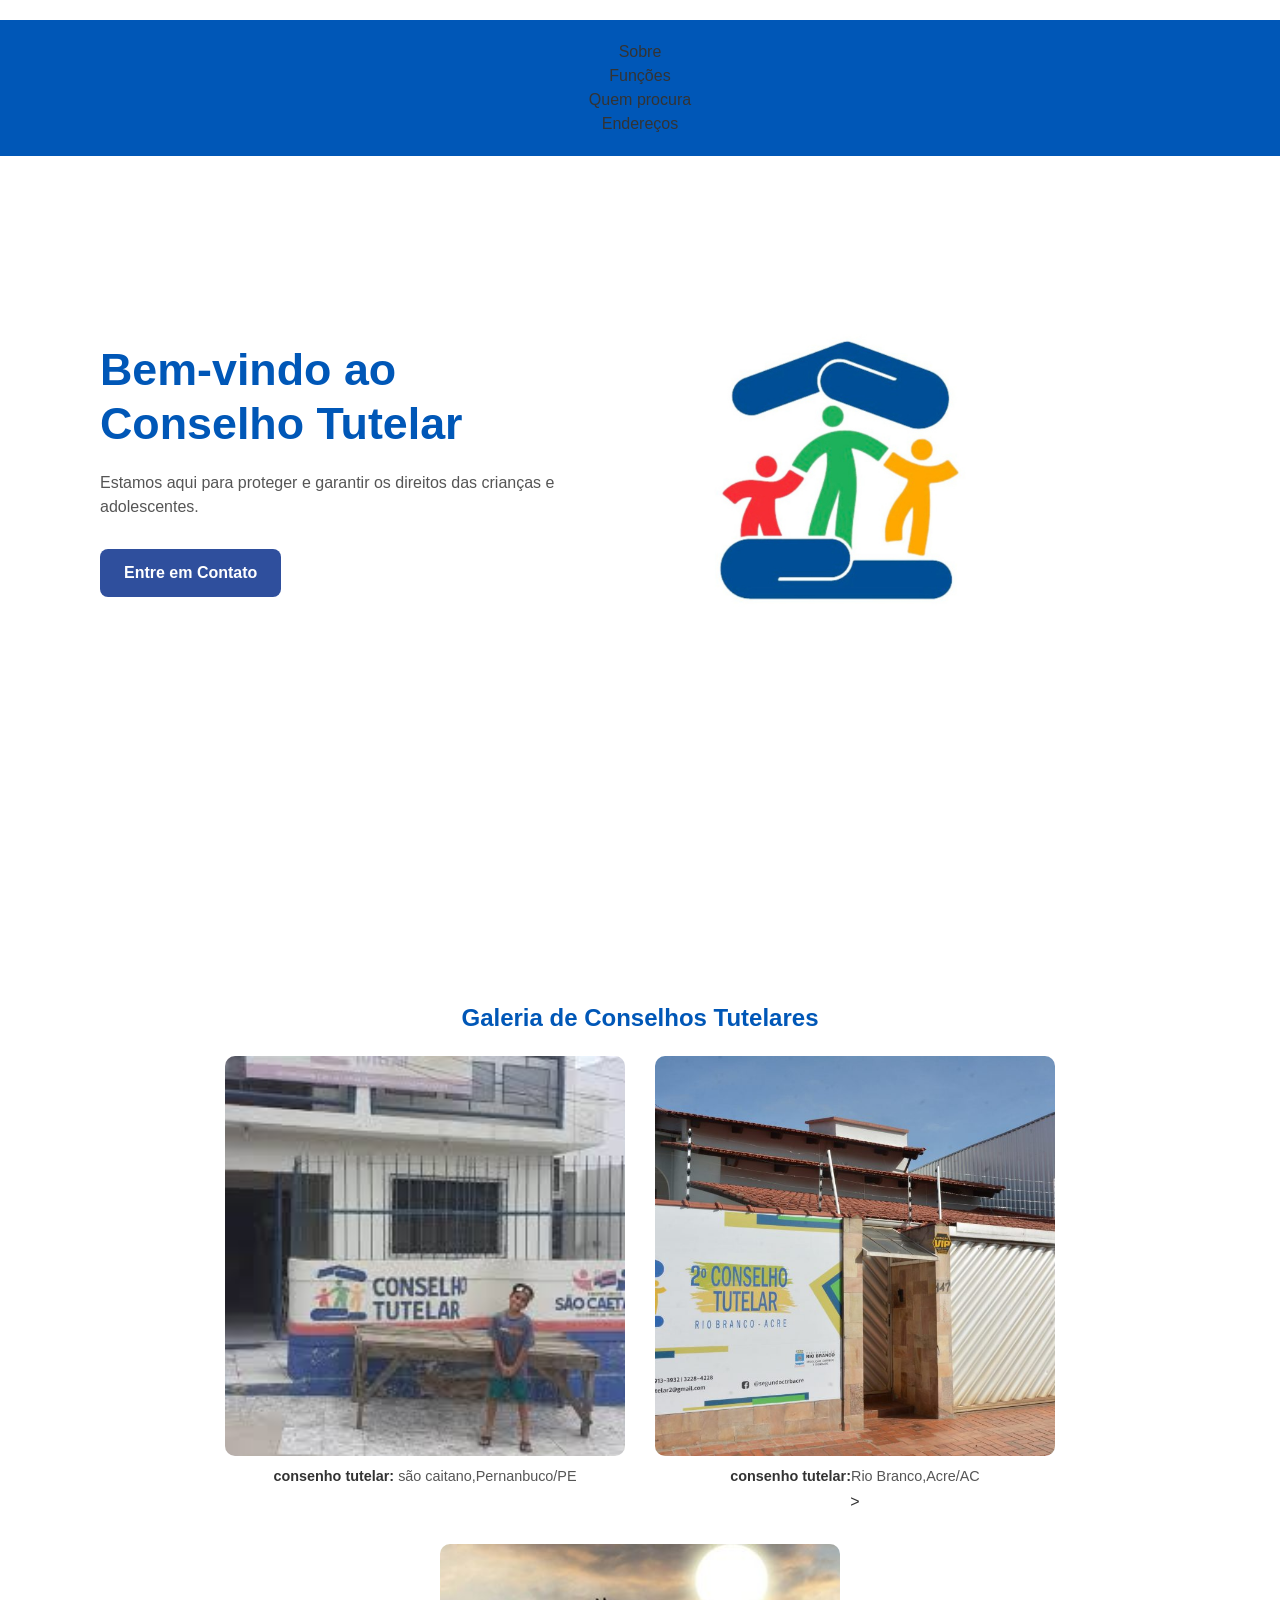
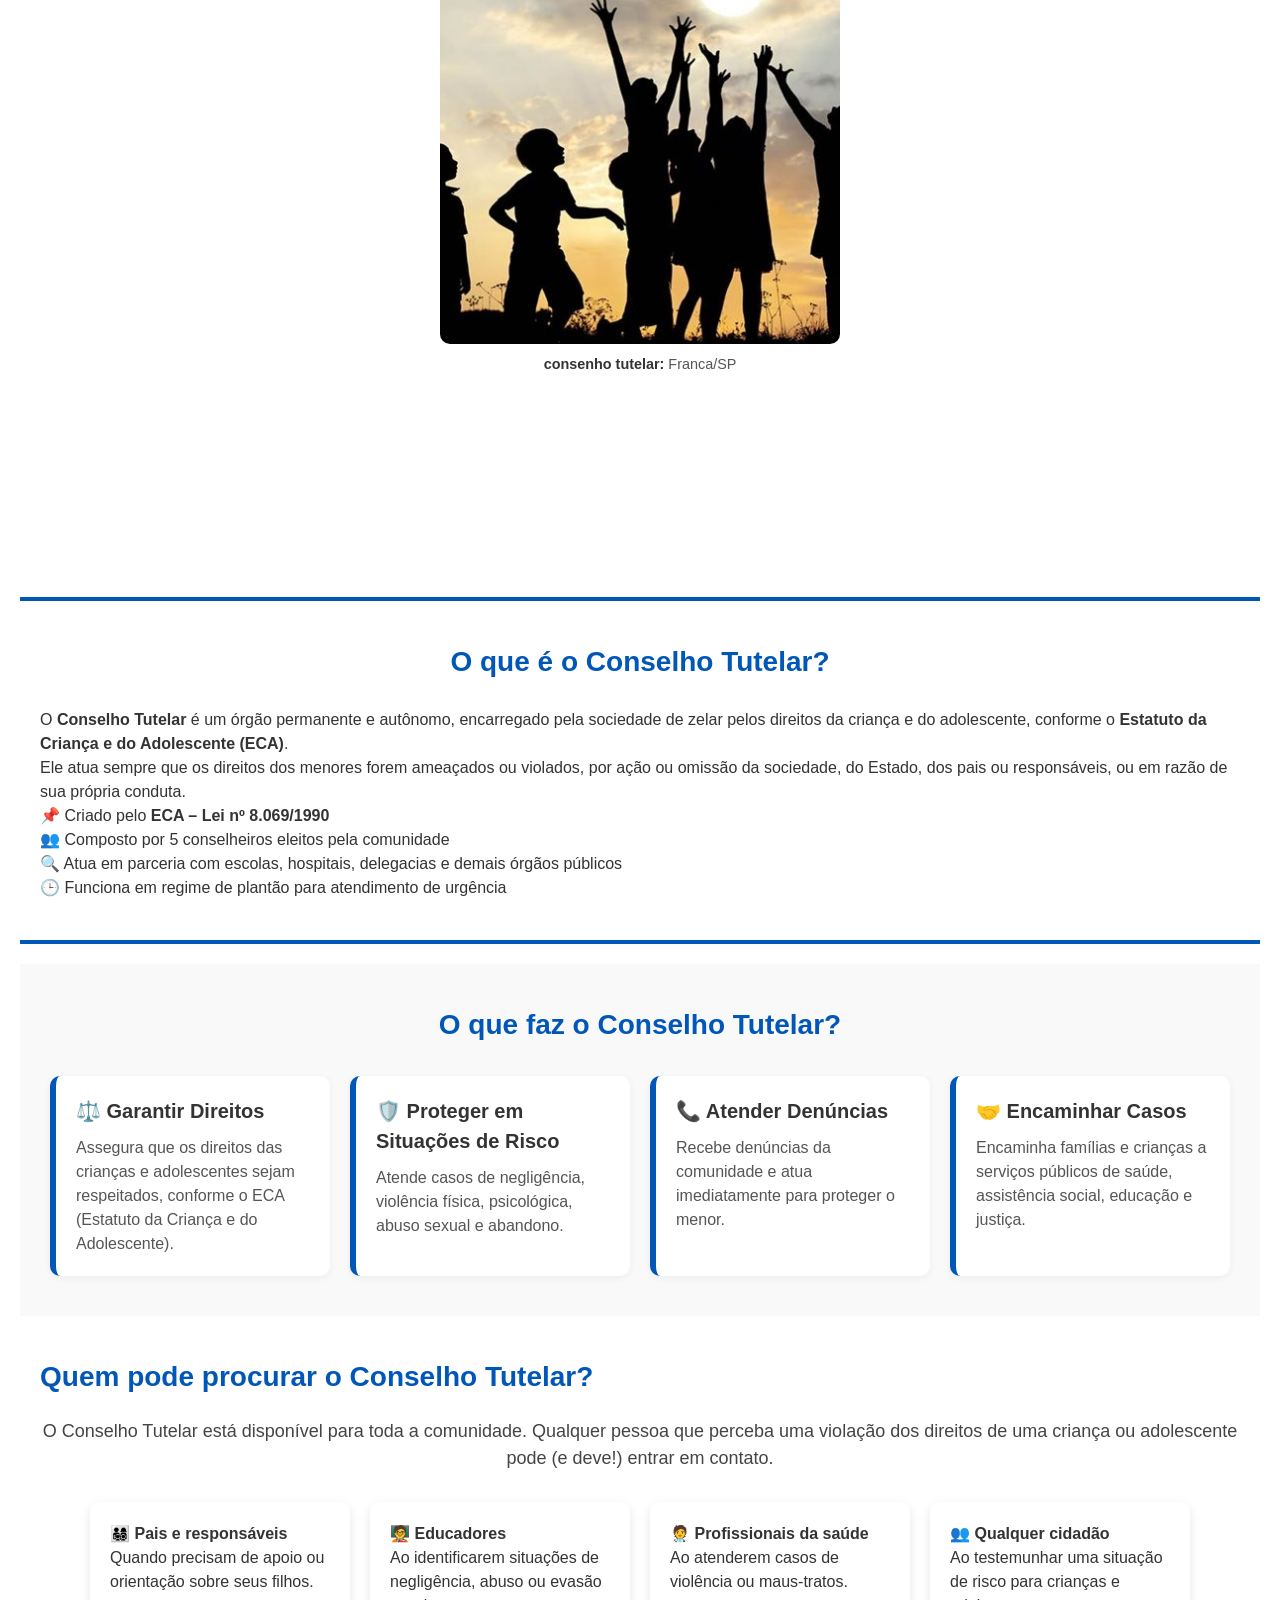
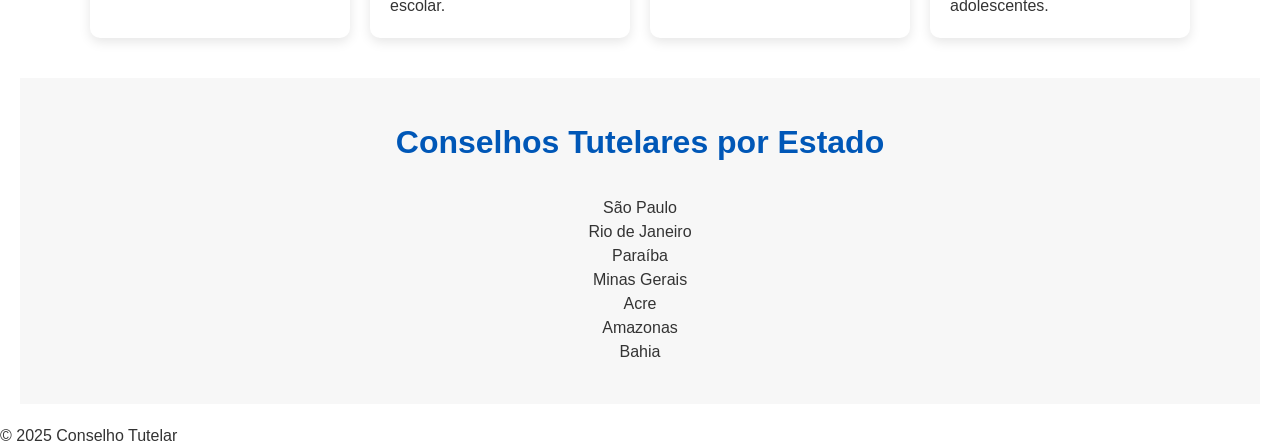
<file: index.html>
<!DOCTYPE html>
<html lang="pt-BR">
<head>
  <meta charset="UTF-8">
  <meta name="viewport" content="width=device-width, initial-scale=1.0">
  <title>Conselho Tutelar</title>
  <link rel="stylesheet" href="reset.css">
  <link rel="stylesheet" href="style.css">
</head>
<body>

  <!-- Cabeçalho com a navegação -->
  <header>
    <div class="menu-toggle" id="menu-toggle">☰</div> <!-- As 3 linhas -->
    <ul id="menu-list" class="menu-list">
        <li><a href="#sobre">Sobre</a></li>
        <li><a href="#funcoes">Funções</a></li>
        <li><a href="#quem-procura">Quem procura</a></li>
        <li><a href="#enderecos">Endereços</a></li>  
        </ul>
  </header>
  

  <!-- Seção Landing (deve vir logo após o header) -->
  <section class="landing">
    <div class="text-content">
      <h1>Bem-vindo ao<br><span>Conselho Tutelar</span></h1>
      <p>Estamos aqui para proteger e garantir os direitos das crianças e adolescentes.</p>
      <button class="btn" onclick="mostrarContato()">Entre em Contato</button>
    </div>
    <div id="info-contato" class="info-oculta">
      <ul>
        <li>
      <a href="https://www.gov.br/mdh/pt-br" target="_blank" rel="external">Site oficial do Ministério dos Direitos Humanos</a>
    </li>
    <a href="https://www.gov.br/mdh/pt-br/centrais-de-conteudo/disque-100" target="_blank" rel="external">Disque Direitos Humanos</a>
      </ul>
    </div>
    <div class="image-content">
      <img src="img/icone conselho_tutelar550.jpeg" alt="Imagem Conselho Tutelar">
    </div>
  </section>
  

  <section class="galeria">
    <h2>Galeria de Conselhos Tutelares</h2>
    <div class="imagens">
      <div class="imagem">
        <img src="img/pernanbuco.jpg" alt="Conselho Tutelar São Paulo">
        <div class="info">
          <p><strong>consenho tutelar:</strong> são caitano,Pernanbuco/PE</p>
        </div>
      </div>
      <div class="imagem">
        <img src="img/consenho tutelar acre.jpg" alt="Conselho Tutelar Acre">
        <div class="info">
          <p><strong>consenho tutelar:</strong>Rio Branco,Acre/AC</p>>
        </div>
      </div>
      <div class="imagem">
        <img src="img/FRANCA.jpg" alt="Conselho Tutelar São Paulo">
        <div class="info">
          <p><strong>consenho tutelar:</strong> Franca/SP</p>
        </div>
      </div>
    </div>
  </section>
  
  <main>
    <section id="sobre">
      <h2>O que é o Conselho Tutelar?</h2>
      <div class="oque-e-conteudo">
        <p>
          O <strong>Conselho Tutelar</strong> é um órgão permanente e autônomo, encarregado pela sociedade de zelar pelos direitos da criança e do adolescente, conforme o <strong>Estatuto da Criança e do Adolescente (ECA)</strong>.
        </p>
        <p>
          Ele atua sempre que os direitos dos menores forem ameaçados ou violados, por ação ou omissão da sociedade, do Estado, dos pais ou responsáveis, ou em razão de sua própria conduta.
        </p>
        <ul>
          <li>📌 Criado pelo <strong>ECA – Lei nº 8.069/1990</strong></li>
          <li>👥 Composto por 5 conselheiros eleitos pela comunidade</li>
          <li>🔍 Atua em parceria com escolas, hospitais, delegacias e demais órgãos públicos</li>
          <li>🕒 Funciona em regime de plantão para atendimento de urgência</li>
        </ul>
      </div>
    </section>
    
  
    <section id="funcoes">
      <h2>O que faz o Conselho Tutelar?</h2>
      <div class="funcoes-container">
        <div class="funcao-card">
          <h3>⚖️ Garantir Direitos</h3>
          <p>Assegura que os direitos das crianças e adolescentes sejam respeitados, conforme o ECA (Estatuto da Criança e do Adolescente).</p>
        </div>
        <div class="funcao-card">
          <h3>🛡️ Proteger em Situações de Risco</h3>
          <p>Atende casos de negligência, violência física, psicológica, abuso sexual e abandono.</p>
        </div>
        <div class="funcao-card">
          <h3>📞 Atender Denúncias</h3>
          <p>Recebe denúncias da comunidade e atua imediatamente para proteger o menor.</p>
        </div>
        <div class="funcao-card">
          <h3>🤝 Encaminhar Casos</h3>
          <p>Encaminha famílias e crianças a serviços públicos de saúde, assistência social, educação e justiça.</p>
        </div>
      </div>
    </section>
    

    <section id="quem-procura">
      <h2>Quem pode procurar o Conselho Tutelar?</h2>
      <div class="procurar-conteudo">
        <p>
          O Conselho Tutelar está disponível para toda a comunidade. Qualquer pessoa que perceba uma violação dos direitos de uma criança ou adolescente pode (e deve!) entrar em contato.
        </p>
        <div class="procurar-lista">
          <div class="procurar-item">
            👨‍👩‍👧‍👦 <strong>Pais e responsáveis</strong><br>
            Quando precisam de apoio ou orientação sobre seus filhos.
          </div>
          <div class="procurar-item">
            🧑‍🏫 <strong>Educadores</strong><br>
            Ao identificarem situações de negligência, abuso ou evasão escolar.
          </div>
          <div class="procurar-item">
            🧑‍⚕️ <strong>Profissionais da saúde</strong><br>
            Ao atenderem casos de violência ou maus-tratos.
          </div>
          <div class="procurar-item">
            👥 <strong>Qualquer cidadão</strong><br>
            Ao testemunhar uma situação de risco para crianças e adolescentes.
          </div>
        </div>
      </div>
    </section>
    

    <section id="enderecos">
      <h2>Conselhos Tutelares por Estado</h2>
      <ul>
        <li><a href="saopaulo.html">São Paulo</a></li>
        <li><a href="rj.html">Rio de Janeiro</a></li>
        <li><a href="paraiba.html">Paraíba</a></li>
        <li><a href="minasGerais.html">Minas Gerais</a></li>
        <li><a href="acre.html">Acre</a></li>
        <li><a href="amazonas.html">Amazonas</a></li>
        <li><a href="bahia.html">Bahia</a></li>
      </ul>
    </section>

  </main>
  <footer>
    <p>&copy; 2025 Conselho Tutelar</p>
  </footer>

  <script src="script.js"></script>
</body>
</html>
</file>
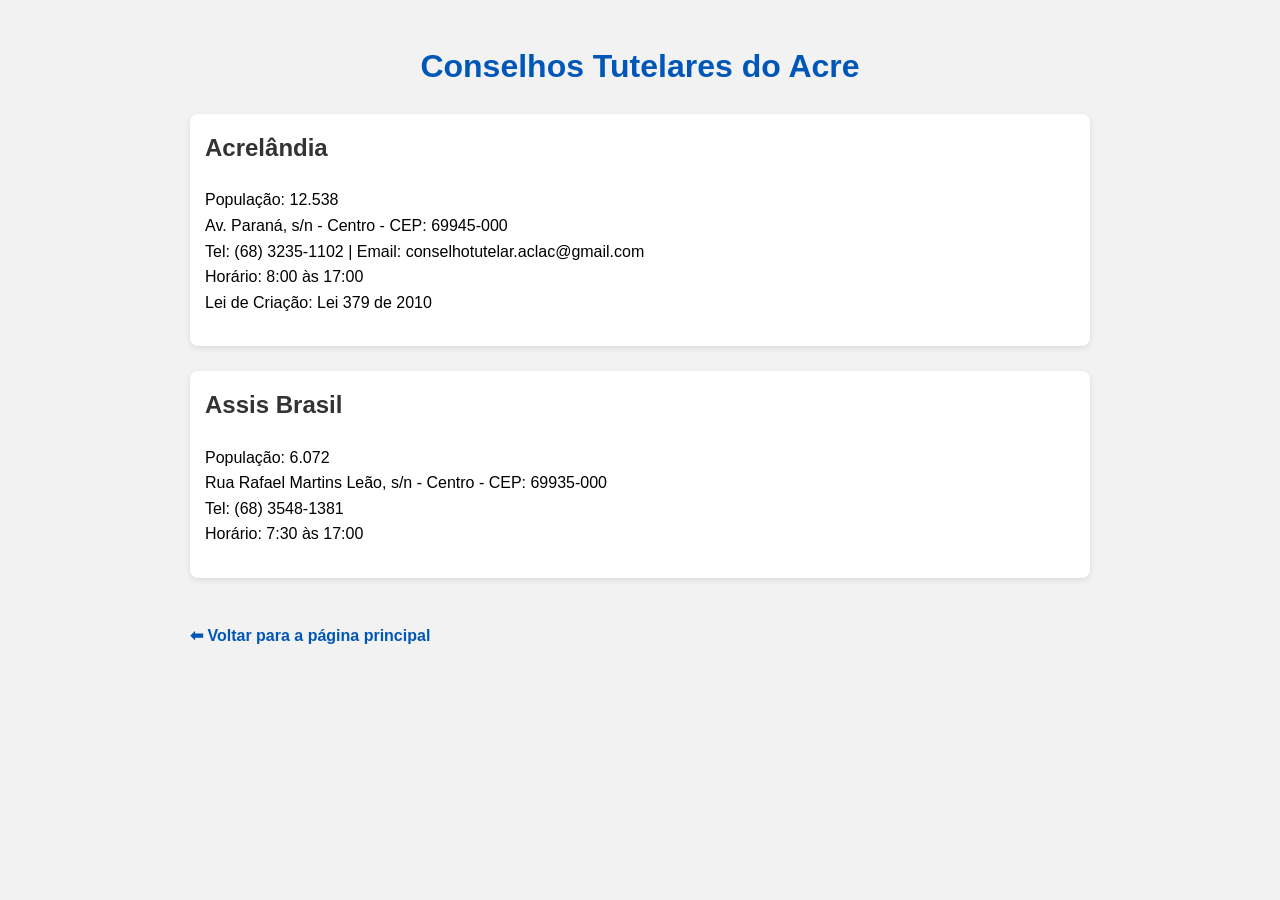
<file: acre.html>
<!DOCTYPE html>
<html lang="pt-BR">
<head>
  <meta charset="UTF-8">
  <title>Conselhos Tutelares do Acre</title>
  <style>
    body {
      font-family: Arial, sans-serif;
      line-height: 1.6;
      background-color: #f2f2f2;
      padding: 20px;
      max-width: 900px;
      margin: auto;
    }

    h1 {
      color: #0057b7;
      text-align: center;
    }

    .cidade {
      margin-bottom: 25px;
      background-color: #fff;
      padding: 15px;
      border-radius: 8px;
      box-shadow: 0 2px 6px rgba(0,0,0,0.1);
    }

    .cidade h2 {
      margin-top: 0;
      color: #333;
    }

    a.voltar {
      display: inline-block;
      margin-top: 20px;
      color: #0057b7;
      text-decoration: none;
      font-weight: bold;
    }
  </style>
</head>
<body>
  <h1>Conselhos Tutelares do Acre</h1>

  <div class="cidade">
    <h2>Acrelândia</h2>
    <p>População: 12.538<br>
    Av. Paraná, s/n - Centro - CEP: 69945-000<br>
    Tel: (68) 3235-1102 | Email: conselhotutelar.aclac@gmail.com<br>
    Horário: 8:00 às 17:00<br>
    Lei de Criação: Lei 379 de 2010</p>
  </div>

  <div class="cidade">
    <h2>Assis Brasil</h2>
    <p>População: 6.072<br>
    Rua Rafael Martins Leão, s/n - Centro - CEP: 69935-000<br>
    Tel: (68) 3548-1381<br>
    Horário: 7:30 às 17:00</p>
  </div>

  <!-- Continue colando os outros municípios aqui com a mesma estrutura -->

  <a href="index.html" class="voltar">⬅ Voltar para a página principal</a>
</body>
</html>
</file>
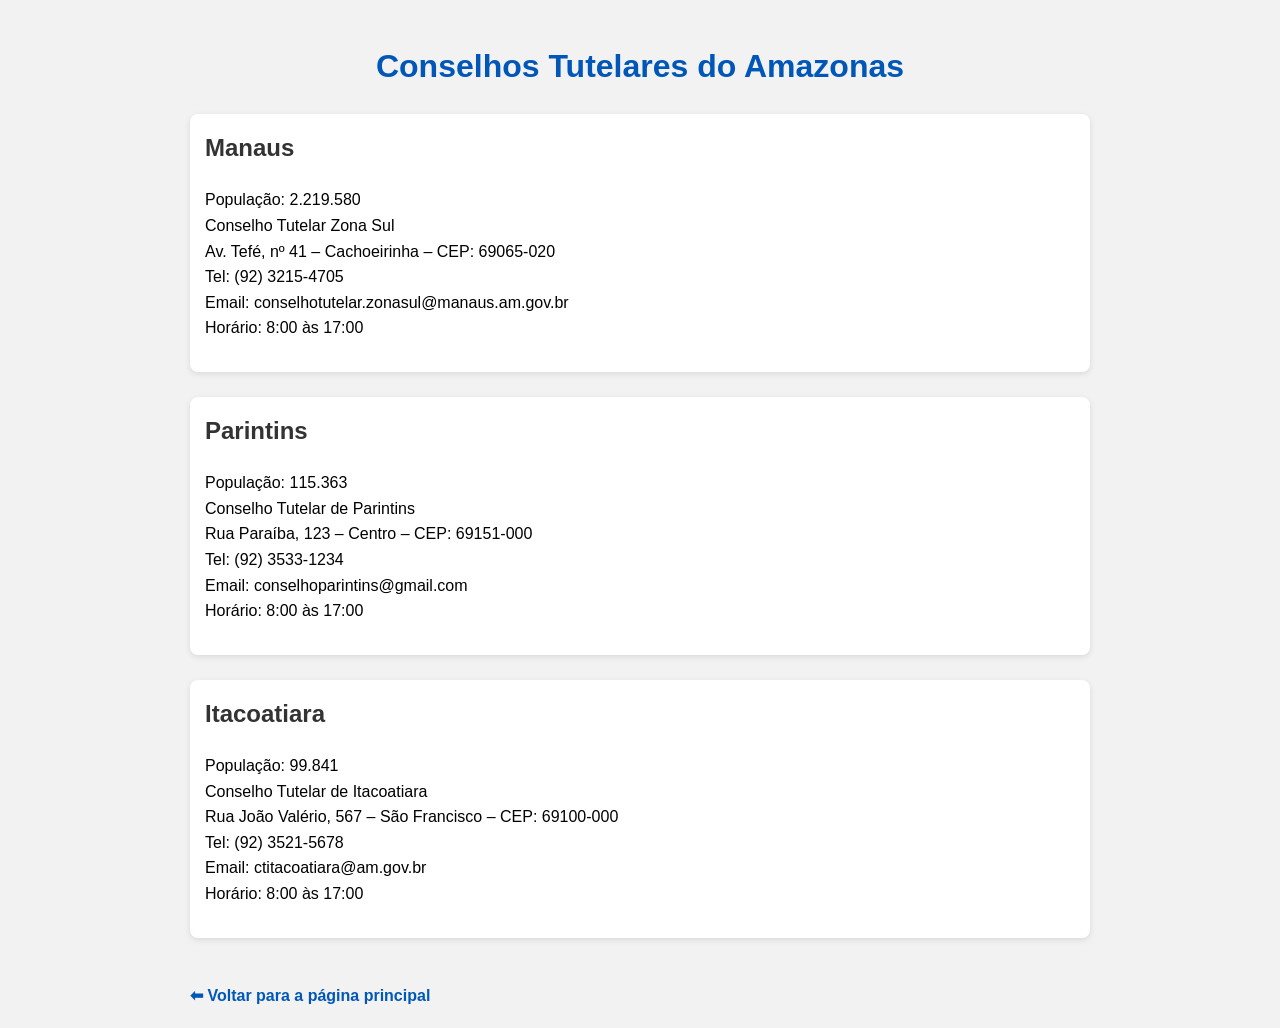
<file: amazonas.html>
<!DOCTYPE html>
<html lang="pt-BR">
<head>
  <meta charset="UTF-8">
  <title>Conselhos Tutelares do Amazonas</title>
  <style>
    body {
      font-family: Arial, sans-serif;
      line-height: 1.6;
      background-color: #f2f2f2;
      padding: 20px;
      max-width: 900px;
      margin: auto;
    }

    h1 {
      color: #0057b7;
      text-align: center;
    }

    .cidade {
      margin-bottom: 25px;
      background-color: #fff;
      padding: 15px;
      border-radius: 8px;
      box-shadow: 0 2px 6px rgba(0,0,0,0.1);
    }

    .cidade h2 {
      margin-top: 0;
      color: #333;
    }

    a.voltar {
      display: inline-block;
      margin-top: 20px;
      color: #0057b7;
      text-decoration: none;
      font-weight: bold;
    }
  </style>
</head>
<body>
  <h1>Conselhos Tutelares do Amazonas</h1>

  <div class="cidade">
    <h2>Manaus</h2>
    <p>
      População: 2.219.580<br>
      Conselho Tutelar Zona Sul<br>
      Av. Tefé, nº 41 – Cachoeirinha – CEP: 69065-020<br>
      Tel: (92) 3215-4705<br>
      Email: conselhotutelar.zonasul@manaus.am.gov.br<br>
      Horário: 8:00 às 17:00
    </p>
  </div>

  <div class="cidade">
    <h2>Parintins</h2>
    <p>
      População: 115.363<br>
      Conselho Tutelar de Parintins<br>
      Rua Paraíba, 123 – Centro – CEP: 69151-000<br>
      Tel: (92) 3533-1234<br>
      Email: conselhoparintins@gmail.com<br>
      Horário: 8:00 às 17:00
    </p>
  </div>

  <div class="cidade">
    <h2>Itacoatiara</h2>
    <p>
      População: 99.841<br>
      Conselho Tutelar de Itacoatiara<br>
      Rua João Valério, 567 – São Francisco – CEP: 69100-000<br>
      Tel: (92) 3521-5678<br>
      Email: ctitacoatiara@am.gov.br<br>
      Horário: 8:00 às 17:00
    </p>
  </div>

  <!-- Você pode continuar adicionando outras cidades aqui seguindo o mesmo padrão -->

  <a href="index.html" class="voltar">⬅ Voltar para a página principal</a>
</body>
</html>
</file>
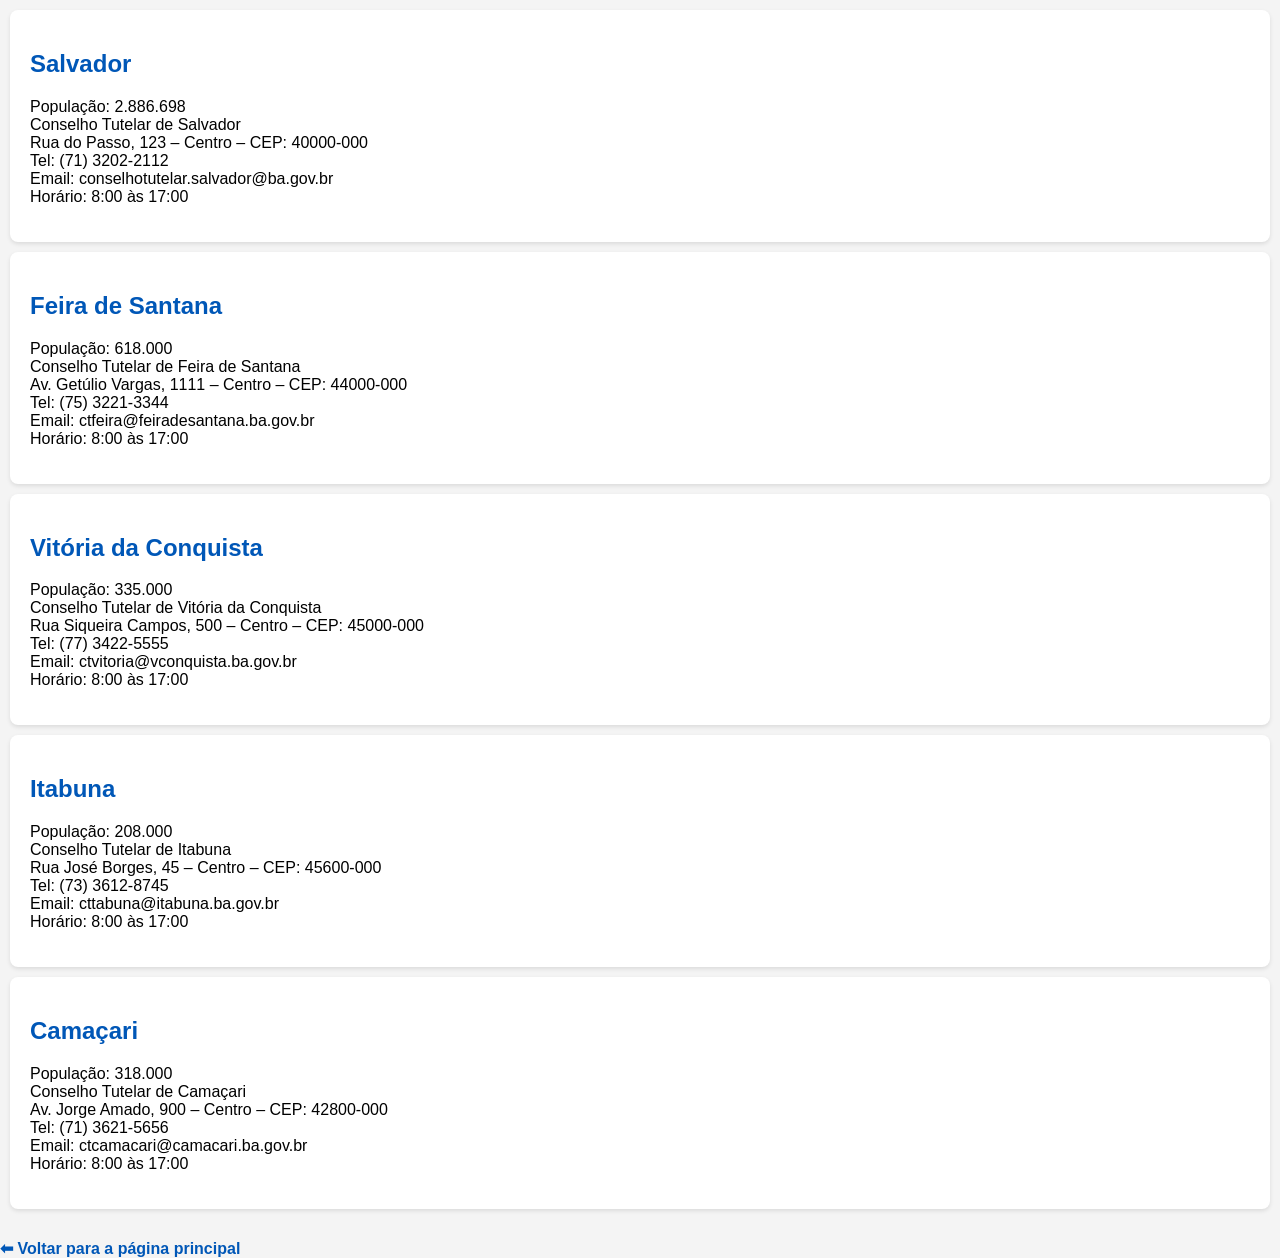
<file: bahia.html>
<!DOCTYPE html>
<html lang="pt-br">
<head>
  <meta charset="UTF-8">
  <meta name="viewport" content="width=device-width, initial-scale=1.0">
  <title>Conselhos Tutelares - Bahia</title>
  <style>
    body {
      font-family: Arial, sans-serif;
      background-color: #f4f4f4;
      margin: 0;
      padding: 0;
    }
    .cidade {
      background-color: #fff;
      padding: 20px;
      margin: 10px;
      border-radius: 8px;
      box-shadow: 0 2px 4px rgba(0, 0, 0, 0.1);
    }
    .cidade h2 {
      color: #0057b7;
    }
    .voltar {
      display: inline-block;
      margin-top: 20px;
      color: #0057b7;
      text-decoration: none;
      font-weight: bold;
    }
    .voltar:hover {
      text-decoration: underline;
    }
  </style>
</head>
<body>

  <div class="cidade">
    <h2>Salvador</h2>
    <p>
      População: 2.886.698<br>
      Conselho Tutelar de Salvador<br>
      Rua do Passo, 123 – Centro – CEP: 40000-000<br>
      Tel: (71) 3202-2112<br>
      Email: conselhotutelar.salvador@ba.gov.br<br>
      Horário: 8:00 às 17:00
    </p>
  </div>

  <div class="cidade">
    <h2>Feira de Santana</h2>
    <p>
      População: 618.000<br>
      Conselho Tutelar de Feira de Santana<br>
      Av. Getúlio Vargas, 1111 – Centro – CEP: 44000-000<br>
      Tel: (75) 3221-3344<br>
      Email: ctfeira@feiradesantana.ba.gov.br<br>
      Horário: 8:00 às 17:00
    </p>
  </div>

  <div class="cidade">
    <h2>Vitória da Conquista</h2>
    <p>
      População: 335.000<br>
      Conselho Tutelar de Vitória da Conquista<br>
      Rua Siqueira Campos, 500 – Centro – CEP: 45000-000<br>
      Tel: (77) 3422-5555<br>
      Email: ctvitoria@vconquista.ba.gov.br<br>
      Horário: 8:00 às 17:00
    </p>
  </div>

  <div class="cidade">
    <h2>Itabuna</h2>
    <p>
      População: 208.000<br>
      Conselho Tutelar de Itabuna<br>
      Rua José Borges, 45 – Centro – CEP: 45600-000<br>
      Tel: (73) 3612-8745<br>
      Email: cttabuna@itabuna.ba.gov.br<br>
      Horário: 8:00 às 17:00
    </p>
  </div>

  <div class="cidade">
    <h2>Camaçari</h2>
    <p>
      População: 318.000<br>
      Conselho Tutelar de Camaçari<br>
      Av. Jorge Amado, 900 – Centro – CEP: 42800-000<br>
      Tel: (71) 3621-5656<br>
      Email: ctcamacari@camacari.ba.gov.br<br>
      Horário: 8:00 às 17:00
    </p>
  </div>

  <a href="index.html" class="voltar">⬅ Voltar para a página principal</a>

</body>
</html>
</file>
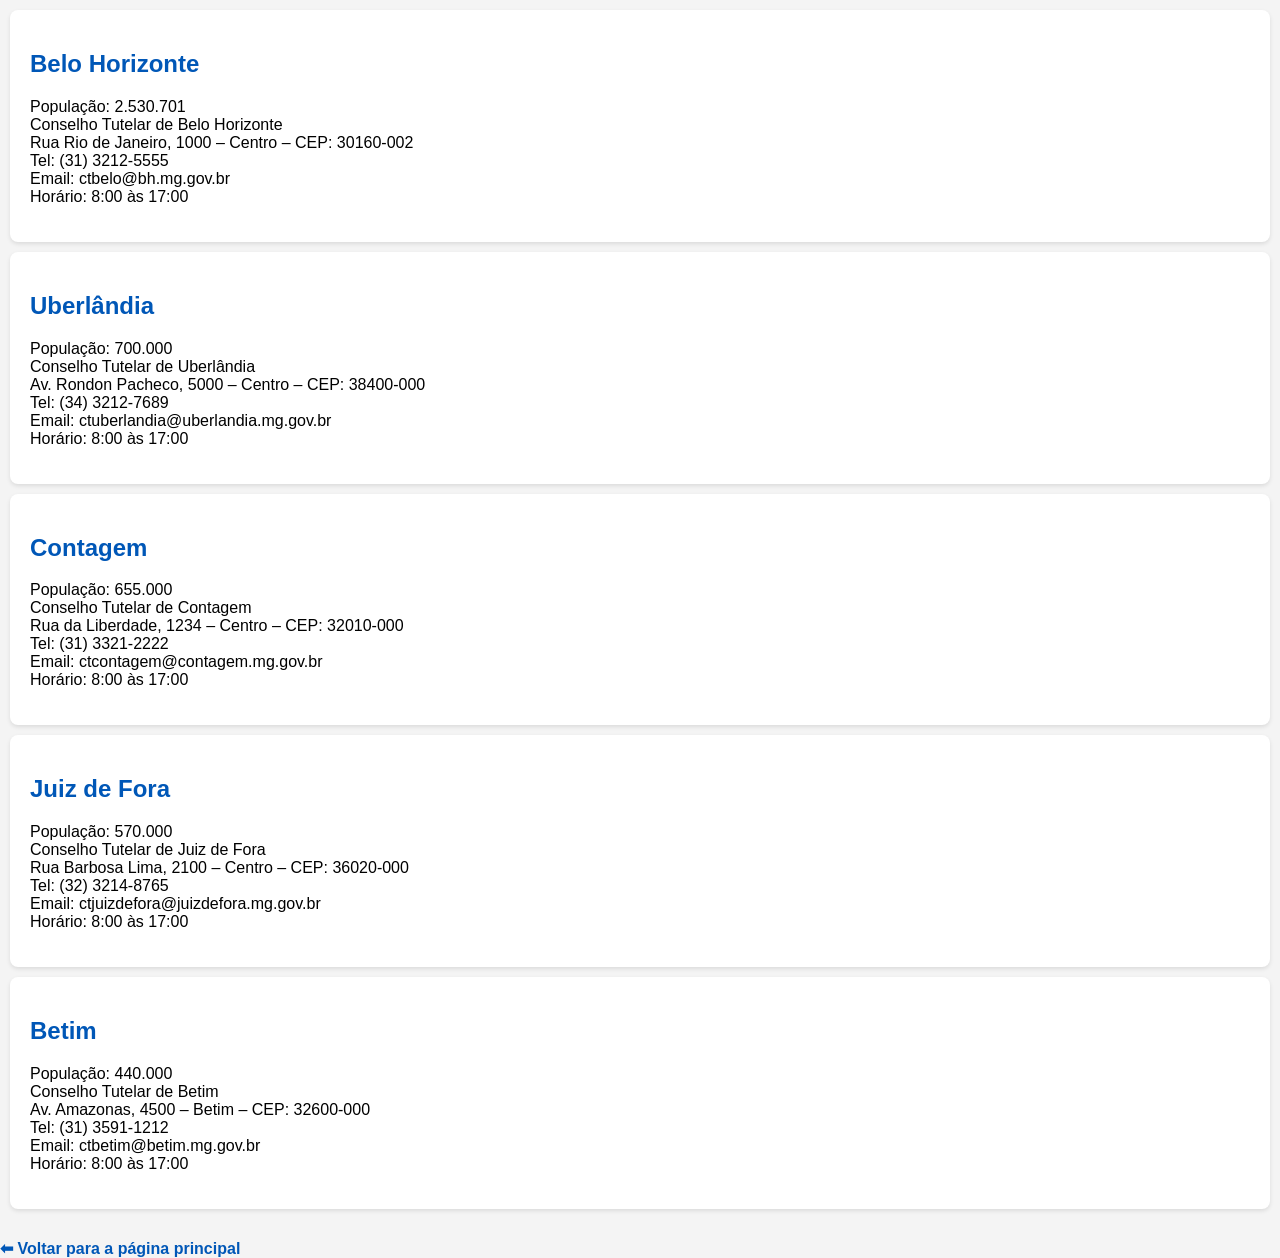
<file: minasGerais.html>
<!DOCTYPE html>
<html lang="pt-br">
<head>
  <meta charset="UTF-8">
  <meta name="viewport" content="width=device-width, initial-scale=1.0">
  <title>Conselhos Tutelares - Minas Gerais</title>
  <style>
    body {
      font-family: Arial, sans-serif;
      background-color: #f4f4f4;
      margin: 0;
      padding: 0;
    }
    .cidade {
      background-color: #fff;
      padding: 20px;
      margin: 10px;
      border-radius: 8px;
      box-shadow: 0 2px 4px rgba(0, 0, 0, 0.1);
    }
    .cidade h2 {
      color: #0057b7;
    }
    .voltar {
      display: inline-block;
      margin-top: 20px;
      color: #0057b7;
      text-decoration: none;
      font-weight: bold;
    }
    .voltar:hover {
      text-decoration: underline;
    }
  </style>
</head>
<body>

  <div class="cidade">
    <h2>Belo Horizonte</h2>
    <p>
      População: 2.530.701<br>
      Conselho Tutelar de Belo Horizonte<br>
      Rua Rio de Janeiro, 1000 – Centro – CEP: 30160-002<br>
      Tel: (31) 3212-5555<br>
      Email: ctbelo@bh.mg.gov.br<br>
      Horário: 8:00 às 17:00
    </p>
  </div>

  <div class="cidade">
    <h2>Uberlândia</h2>
    <p>
      População: 700.000<br>
      Conselho Tutelar de Uberlândia<br>
      Av. Rondon Pacheco, 5000 – Centro – CEP: 38400-000<br>
      Tel: (34) 3212-7689<br>
      Email: ctuberlandia@uberlandia.mg.gov.br<br>
      Horário: 8:00 às 17:00
    </p>
  </div>

  <div class="cidade">
    <h2>Contagem</h2>
    <p>
      População: 655.000<br>
      Conselho Tutelar de Contagem<br>
      Rua da Liberdade, 1234 – Centro – CEP: 32010-000<br>
      Tel: (31) 3321-2222<br>
      Email: ctcontagem@contagem.mg.gov.br<br>
      Horário: 8:00 às 17:00
    </p>
  </div>

  <div class="cidade">
    <h2>Juiz de Fora</h2>
    <p>
      População: 570.000<br>
      Conselho Tutelar de Juiz de Fora<br>
      Rua Barbosa Lima, 2100 – Centro – CEP: 36020-000<br>
      Tel: (32) 3214-8765<br>
      Email: ctjuizdefora@juizdefora.mg.gov.br<br>
      Horário: 8:00 às 17:00
    </p>
  </div>

  <div class="cidade">
    <h2>Betim</h2>
    <p>
      População: 440.000<br>
      Conselho Tutelar de Betim<br>
      Av. Amazonas, 4500 – Betim – CEP: 32600-000<br>
      Tel: (31) 3591-1212<br>
      Email: ctbetim@betim.mg.gov.br<br>
      Horário: 8:00 às 17:00
    </p>
  </div>

  <a href="index.html" class="voltar">⬅ Voltar para a página principal</a>

</body>
</html>
</file>
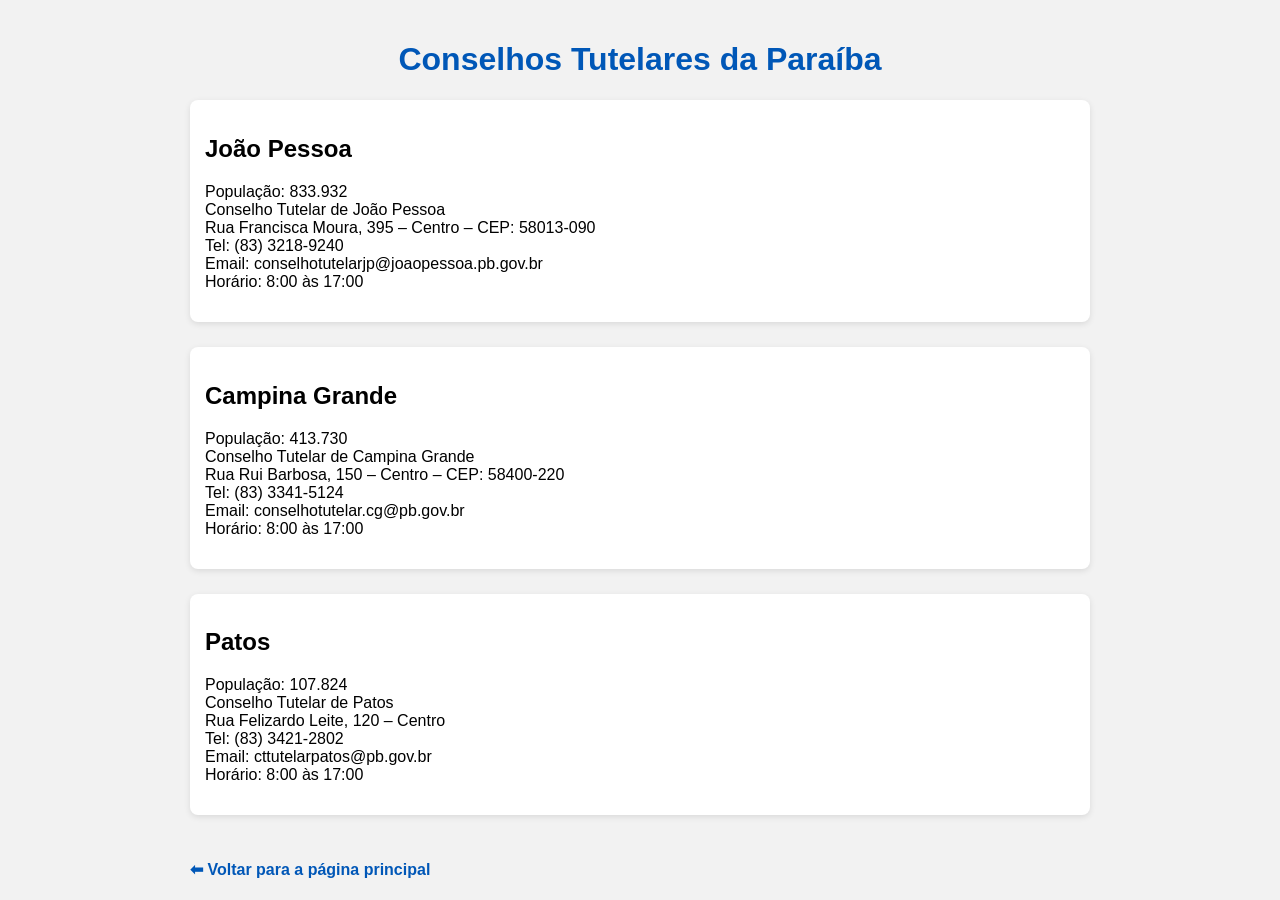
<file: Paraiba.html>
<!DOCTYPE html>
<html lang="pt-BR">
<head>
  <meta charset="UTF-8">
  <title>Conselhos Tutelares da Paraíba</title>
  <style>
    body {
      font-family: Arial, sans-serif;
      background-color: #f2f2f2;
      padding: 20px;
      max-width: 900px;
      margin: auto;
    }

    h1 {
      color: #0057b7;
      text-align: center;
    }

    .cidade {
      margin-bottom: 25px;
      background-color: #fff;
      padding: 15px;
      border-radius: 8px;
      box-shadow: 0 2px 6px rgba(0,0,0,0.1);
    }

    a.voltar {
      display: inline-block;
      margin-top: 20px;
      color: #0057b7;
      text-decoration: none;
      font-weight: bold;
    }
  </style>
</head>
<body>
  <h1>Conselhos Tutelares da Paraíba</h1>

  <div class="cidade">
    <h2>João Pessoa</h2>
    <p>
      População: 833.932<br>
      Conselho Tutelar de João Pessoa<br>
      Rua Francisca Moura, 395 – Centro – CEP: 58013-090<br>
      Tel: (83) 3218-9240<br>
      Email: conselhotutelarjp@joaopessoa.pb.gov.br<br>
      Horário: 8:00 às 17:00
    </p>
  </div>

  <div class="cidade">
    <h2>Campina Grande</h2>
    <p>
      População: 413.730<br>
      Conselho Tutelar de Campina Grande<br>
      Rua Rui Barbosa, 150 – Centro – CEP: 58400-220<br>
      Tel: (83) 3341-5124<br>
      Email: conselhotutelar.cg@pb.gov.br<br>
      Horário: 8:00 às 17:00
    </p>
  </div>

  <div class="cidade">
    <h2>Patos</h2>
    <p>
      População: 107.824<br>
      Conselho Tutelar de Patos<br>
      Rua Felizardo Leite, 120 – Centro<br>
      Tel: (83) 3421-2802<br>
      Email: cttutelarpatos@pb.gov.br<br>
      Horário: 8:00 às 17:00
    </p>
  </div>

  <a href="index.html" class="voltar">⬅ Voltar para a página principal</a>
</body>
</html>
</file>
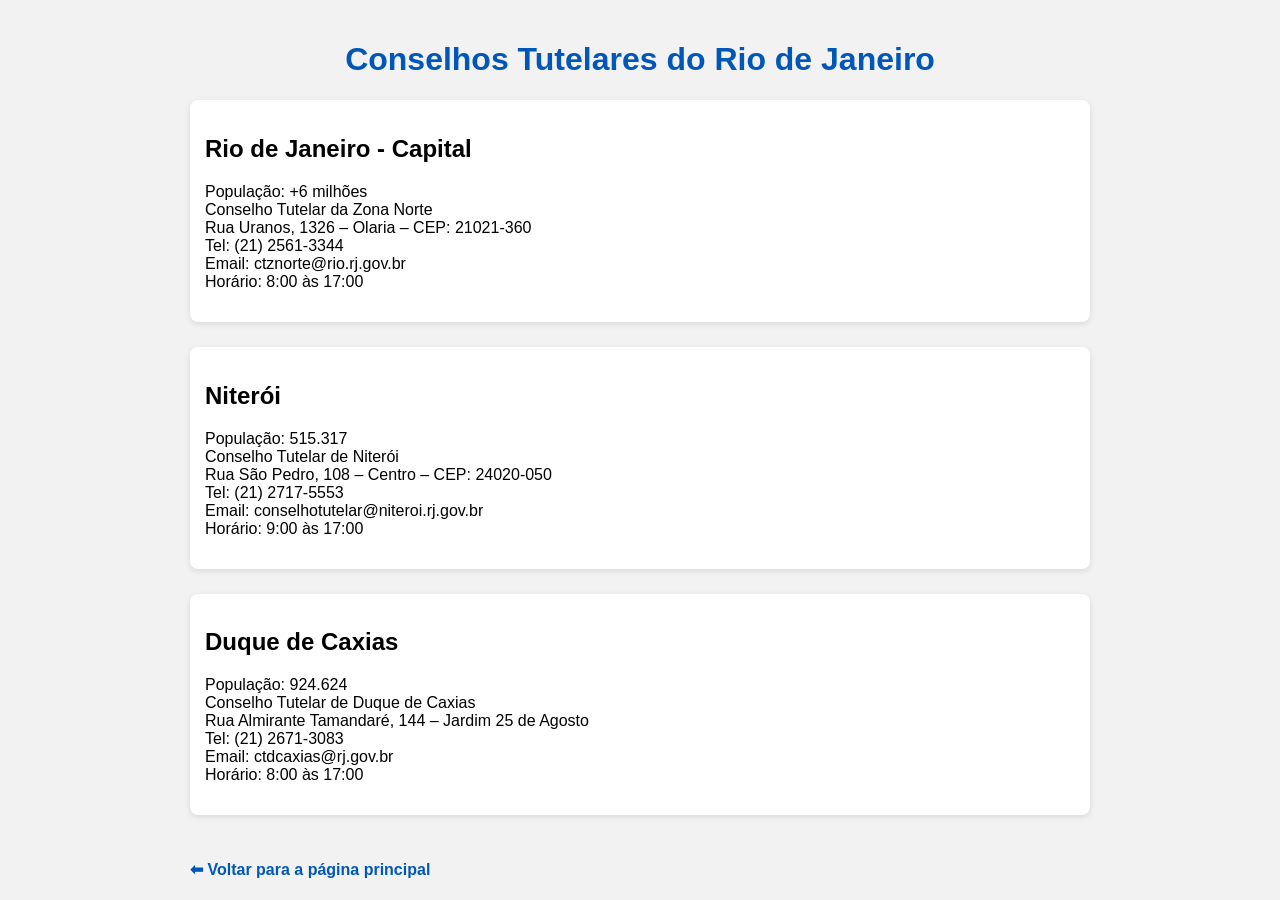
<file: rj.html>
<!DOCTYPE html>
<html lang="pt-BR">
<head>
  <meta charset="UTF-8">
  <title>Conselhos Tutelares do Rio de Janeiro</title>
  <style>
    body {
      font-family: Arial, sans-serif;
      background-color: #f2f2f2;
      padding: 20px;
      max-width: 900px;
      margin: auto;
    }

    h1 {
      color: #0057b7;
      text-align: center;
    }

    .cidade {
      margin-bottom: 25px;
      background-color: #fff;
      padding: 15px;
      border-radius: 8px;
      box-shadow: 0 2px 6px rgba(0,0,0,0.1);
    }

    a.voltar {
      display: inline-block;
      margin-top: 20px;
      color: #0057b7;
      text-decoration: none;
      font-weight: bold;
    }
  </style>
</head>
<body>
  <h1>Conselhos Tutelares do Rio de Janeiro</h1>

  <div class="cidade">
    <h2>Rio de Janeiro - Capital</h2>
    <p>
      População: +6 milhões<br>
      Conselho Tutelar da Zona Norte<br>
      Rua Uranos, 1326 – Olaria – CEP: 21021-360<br>
      Tel: (21) 2561-3344<br>
      Email: ctznorte@rio.rj.gov.br<br>
      Horário: 8:00 às 17:00
    </p>
  </div>

  <div class="cidade">
    <h2>Niterói</h2>
    <p>
      População: 515.317<br>
      Conselho Tutelar de Niterói<br>
      Rua São Pedro, 108 – Centro – CEP: 24020-050<br>
      Tel: (21) 2717-5553<br>
      Email: conselhotutelar@niteroi.rj.gov.br<br>
      Horário: 9:00 às 17:00
    </p>
  </div>

  <div class="cidade">
    <h2>Duque de Caxias</h2>
    <p>
      População: 924.624<br>
      Conselho Tutelar de Duque de Caxias<br>
      Rua Almirante Tamandaré, 144 – Jardim 25 de Agosto<br>
      Tel: (21) 2671-3083<br>
      Email: ctdcaxias@rj.gov.br<br>
      Horário: 8:00 às 17:00
    </p>
  </div>
  <a href="index.html" class="voltar">⬅ Voltar para a página principal</a>
</body>
</html>
</file>
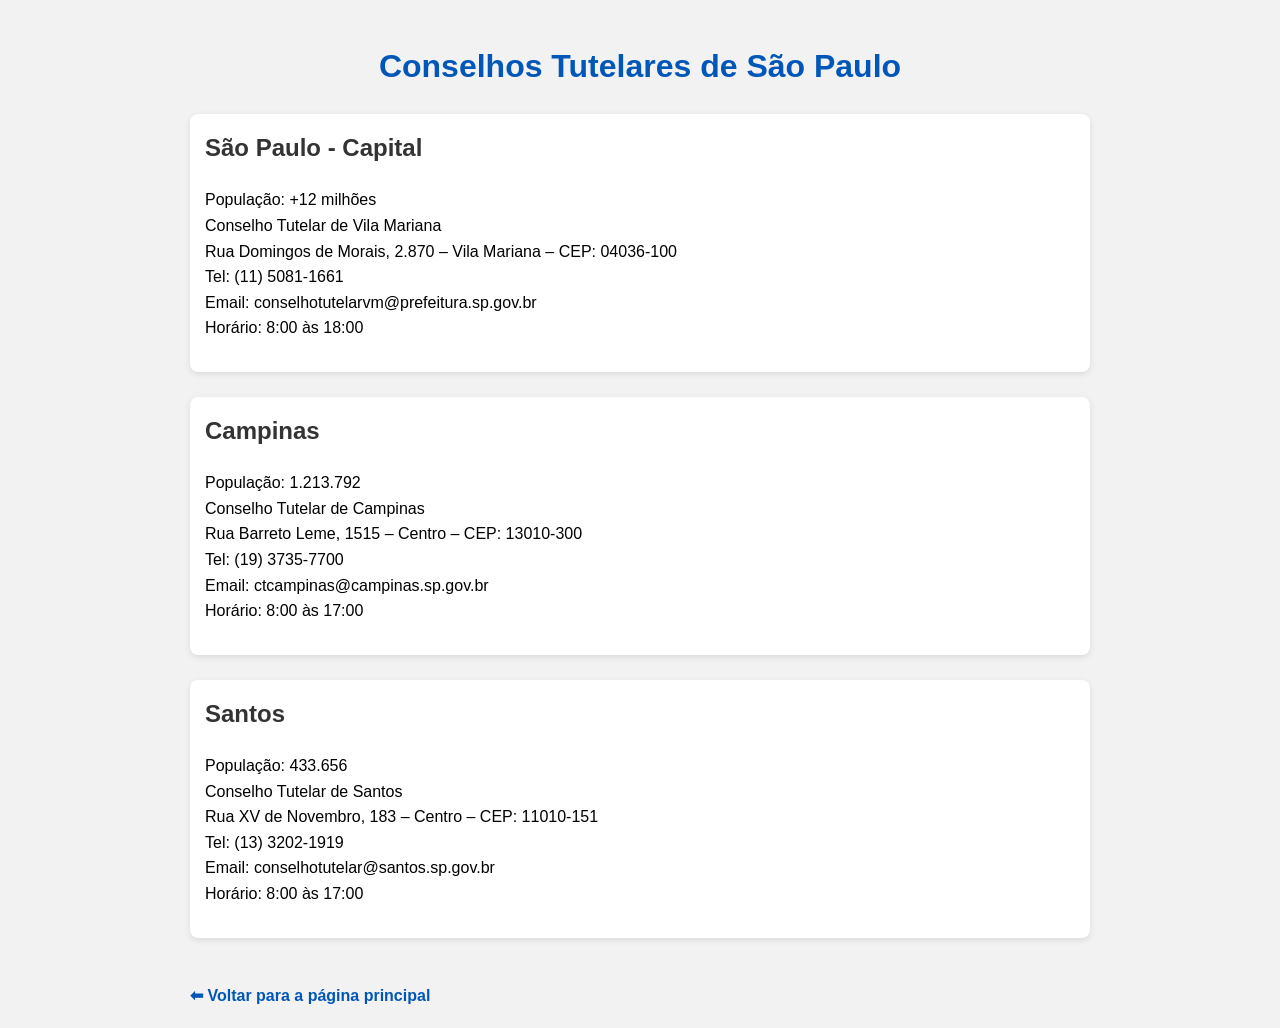
<file: saopaulo.html>
<!DOCTYPE html>
<html lang="pt-BR">
<head>
  <meta charset="UTF-8">
  <title>Conselhos Tutelares de São Paulo</title>
  <style>
    body {
      font-family: Arial, sans-serif;
      line-height: 1.6;
      background-color: #f2f2f2;
      padding: 20px;
      max-width: 900px;
      margin: auto;
    }

    h1 {
      color: #0057b7;
      text-align: center;
    }

    .cidade {
      margin-bottom: 25px;
      background-color: #fff;
      padding: 15px;
      border-radius: 8px;
      box-shadow: 0 2px 6px rgba(0,0,0,0.1);
    }

    .cidade h2 {
      margin-top: 0;
      color: #333;
    }

    a.voltar {
      display: inline-block;
      margin-top: 20px;
      color: #0057b7;
      text-decoration: none;
      font-weight: bold;
    }
  </style>
</head>
<body>
  <h1>Conselhos Tutelares de São Paulo</h1>

  <div class="cidade">
    <h2>São Paulo - Capital</h2>
    <p>
      População: +12 milhões<br>
      Conselho Tutelar de Vila Mariana<br>
      Rua Domingos de Morais, 2.870 – Vila Mariana – CEP: 04036-100<br>
      Tel: (11) 5081-1661<br>
      Email: conselhotutelarvm@prefeitura.sp.gov.br<br>
      Horário: 8:00 às 18:00
    </p>
  </div>

  <div class="cidade">
    <h2>Campinas</h2>
    <p>
      População: 1.213.792<br>
      Conselho Tutelar de Campinas<br>
      Rua Barreto Leme, 1515 – Centro – CEP: 13010-300<br>
      Tel: (19) 3735-7700<br>
      Email: ctcampinas@campinas.sp.gov.br<br>
      Horário: 8:00 às 17:00
    </p>
  </div>

  <div class="cidade">
    <h2>Santos</h2>
    <p>
      População: 433.656<br>
      Conselho Tutelar de Santos<br>
      Rua XV de Novembro, 183 – Centro – CEP: 11010-151<br>
      Tel: (13) 3202-1919<br>
      Email: conselhotutelar@santos.sp.gov.br<br>
      Horário: 8:00 às 17:00
    </p>
  </div>

  <!-- Adicione mais cidades conforme desejar -->

  <a href="index.html" class="voltar">⬅ Voltar para a página principal</a>
</body>
</html>
</file>
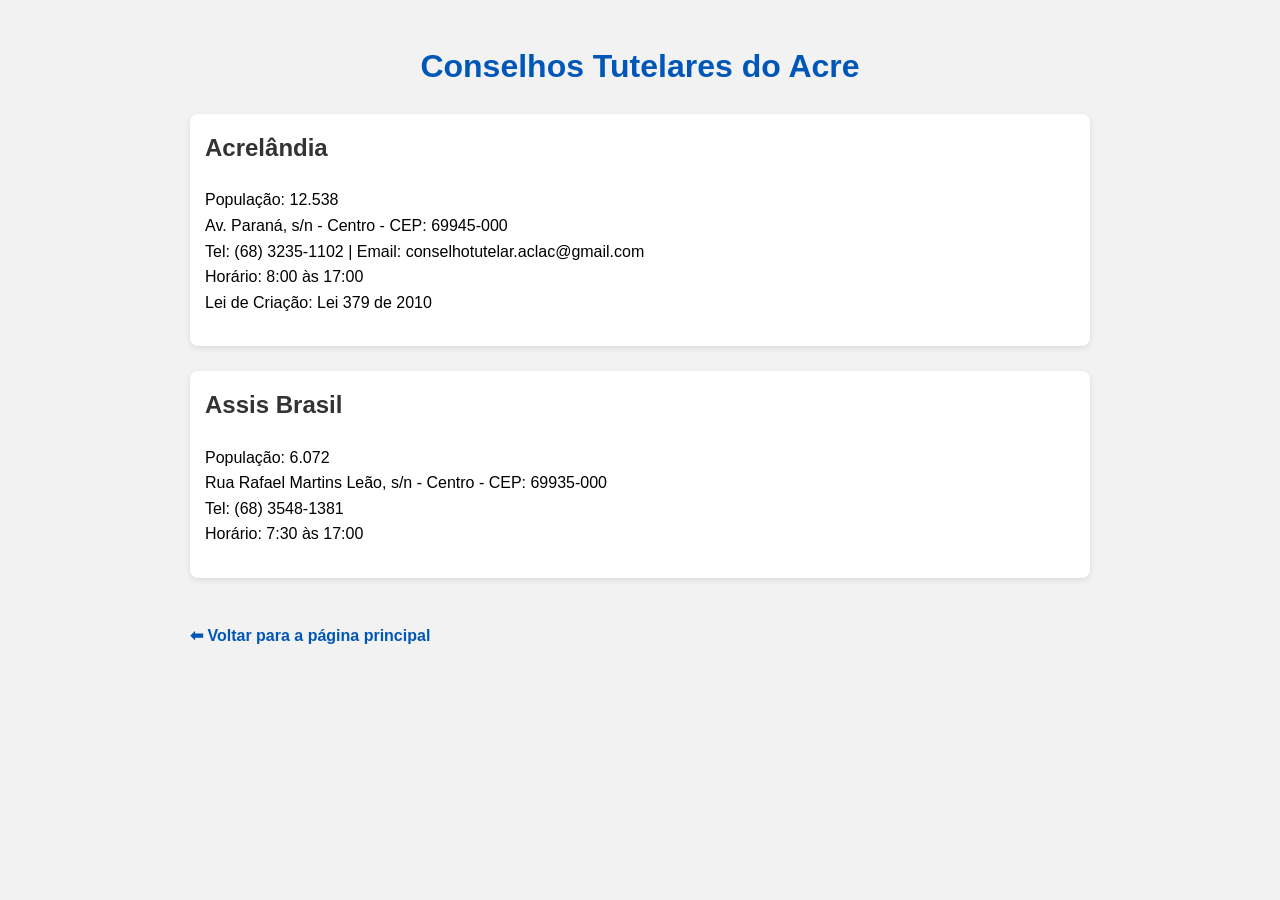
<file: conselho Tutelar/acre.html>
<!DOCTYPE html>
<html lang="pt-BR">
<head>
  <meta charset="UTF-8">
  <title>Conselhos Tutelares do Acre</title>
  <style>
    body {
      font-family: Arial, sans-serif;
      line-height: 1.6;
      background-color: #f2f2f2;
      padding: 20px;
      max-width: 900px;
      margin: auto;
    }

    h1 {
      color: #0057b7;
      text-align: center;
    }

    .cidade {
      margin-bottom: 25px;
      background-color: #fff;
      padding: 15px;
      border-radius: 8px;
      box-shadow: 0 2px 6px rgba(0,0,0,0.1);
    }

    .cidade h2 {
      margin-top: 0;
      color: #333;
    }

    a.voltar {
      display: inline-block;
      margin-top: 20px;
      color: #0057b7;
      text-decoration: none;
      font-weight: bold;
    }
  </style>
</head>
<body>
  <h1>Conselhos Tutelares do Acre</h1>

  <div class="cidade">
    <h2>Acrelândia</h2>
    <p>População: 12.538<br>
    Av. Paraná, s/n - Centro - CEP: 69945-000<br>
    Tel: (68) 3235-1102 | Email: conselhotutelar.aclac@gmail.com<br>
    Horário: 8:00 às 17:00<br>
    Lei de Criação: Lei 379 de 2010</p>
  </div>

  <div class="cidade">
    <h2>Assis Brasil</h2>
    <p>População: 6.072<br>
    Rua Rafael Martins Leão, s/n - Centro - CEP: 69935-000<br>
    Tel: (68) 3548-1381<br>
    Horário: 7:30 às 17:00</p>
  </div>

  <!-- Continue colando os outros municípios aqui com a mesma estrutura -->

  <a href="index.html" class="voltar">⬅ Voltar para a página principal</a>
</body>
</html>
</file>
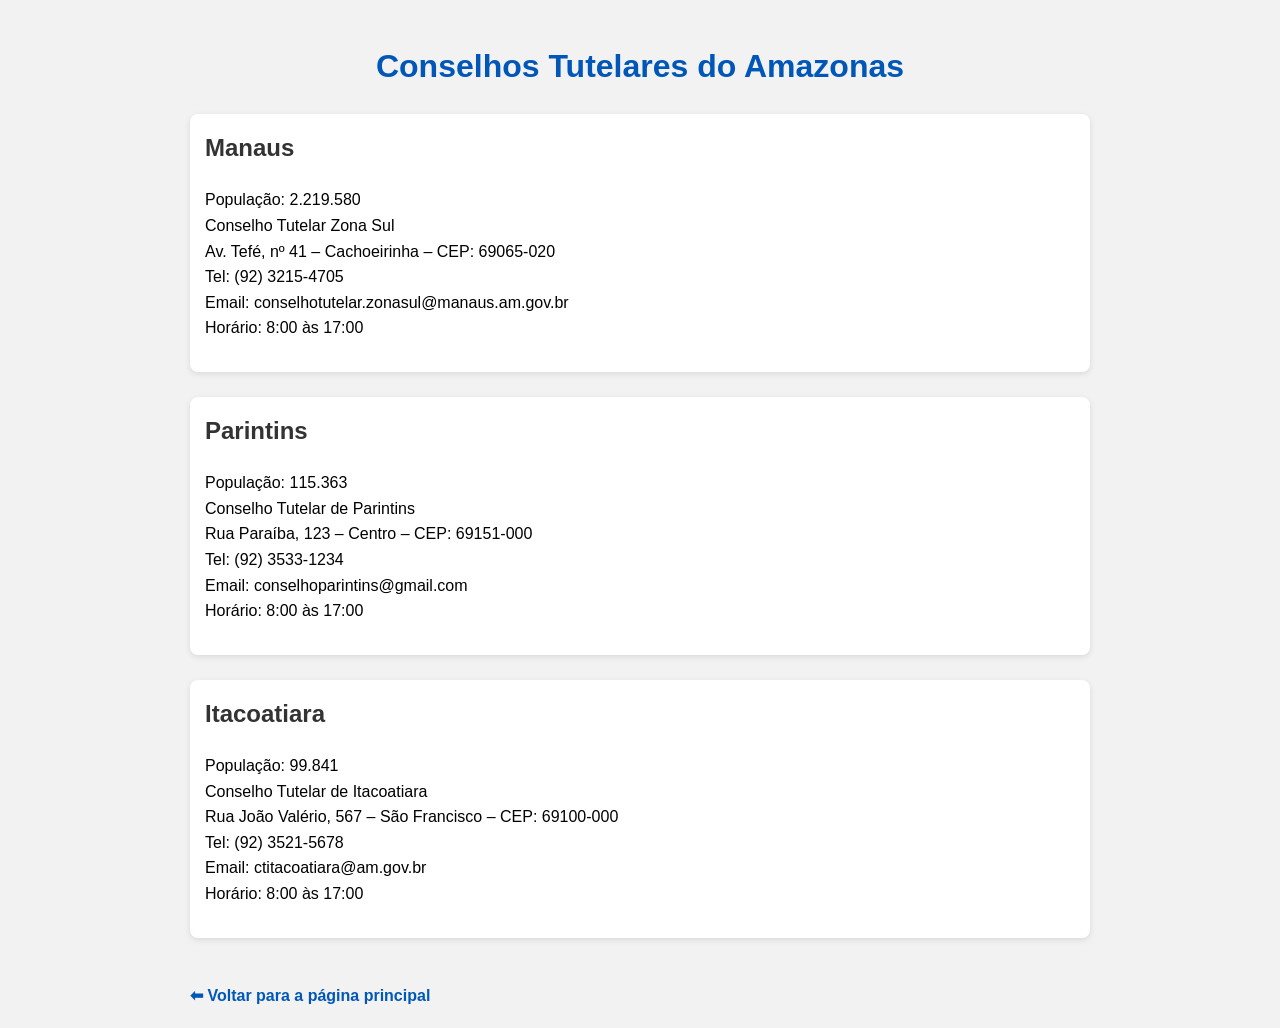
<file: conselho Tutelar/amazonas.html>
<!DOCTYPE html>
<html lang="pt-BR">
<head>
  <meta charset="UTF-8">
  <title>Conselhos Tutelares do Amazonas</title>
  <style>
    body {
      font-family: Arial, sans-serif;
      line-height: 1.6;
      background-color: #f2f2f2;
      padding: 20px;
      max-width: 900px;
      margin: auto;
    }

    h1 {
      color: #0057b7;
      text-align: center;
    }

    .cidade {
      margin-bottom: 25px;
      background-color: #fff;
      padding: 15px;
      border-radius: 8px;
      box-shadow: 0 2px 6px rgba(0,0,0,0.1);
    }

    .cidade h2 {
      margin-top: 0;
      color: #333;
    }

    a.voltar {
      display: inline-block;
      margin-top: 20px;
      color: #0057b7;
      text-decoration: none;
      font-weight: bold;
    }
  </style>
</head>
<body>
  <h1>Conselhos Tutelares do Amazonas</h1>

  <div class="cidade">
    <h2>Manaus</h2>
    <p>
      População: 2.219.580<br>
      Conselho Tutelar Zona Sul<br>
      Av. Tefé, nº 41 – Cachoeirinha – CEP: 69065-020<br>
      Tel: (92) 3215-4705<br>
      Email: conselhotutelar.zonasul@manaus.am.gov.br<br>
      Horário: 8:00 às 17:00
    </p>
  </div>

  <div class="cidade">
    <h2>Parintins</h2>
    <p>
      População: 115.363<br>
      Conselho Tutelar de Parintins<br>
      Rua Paraíba, 123 – Centro – CEP: 69151-000<br>
      Tel: (92) 3533-1234<br>
      Email: conselhoparintins@gmail.com<br>
      Horário: 8:00 às 17:00
    </p>
  </div>

  <div class="cidade">
    <h2>Itacoatiara</h2>
    <p>
      População: 99.841<br>
      Conselho Tutelar de Itacoatiara<br>
      Rua João Valério, 567 – São Francisco – CEP: 69100-000<br>
      Tel: (92) 3521-5678<br>
      Email: ctitacoatiara@am.gov.br<br>
      Horário: 8:00 às 17:00
    </p>
  </div>

  <!-- Você pode continuar adicionando outras cidades aqui seguindo o mesmo padrão -->

  <a href="index.html" class="voltar">⬅ Voltar para a página principal</a>
</body>
</html>
</file>
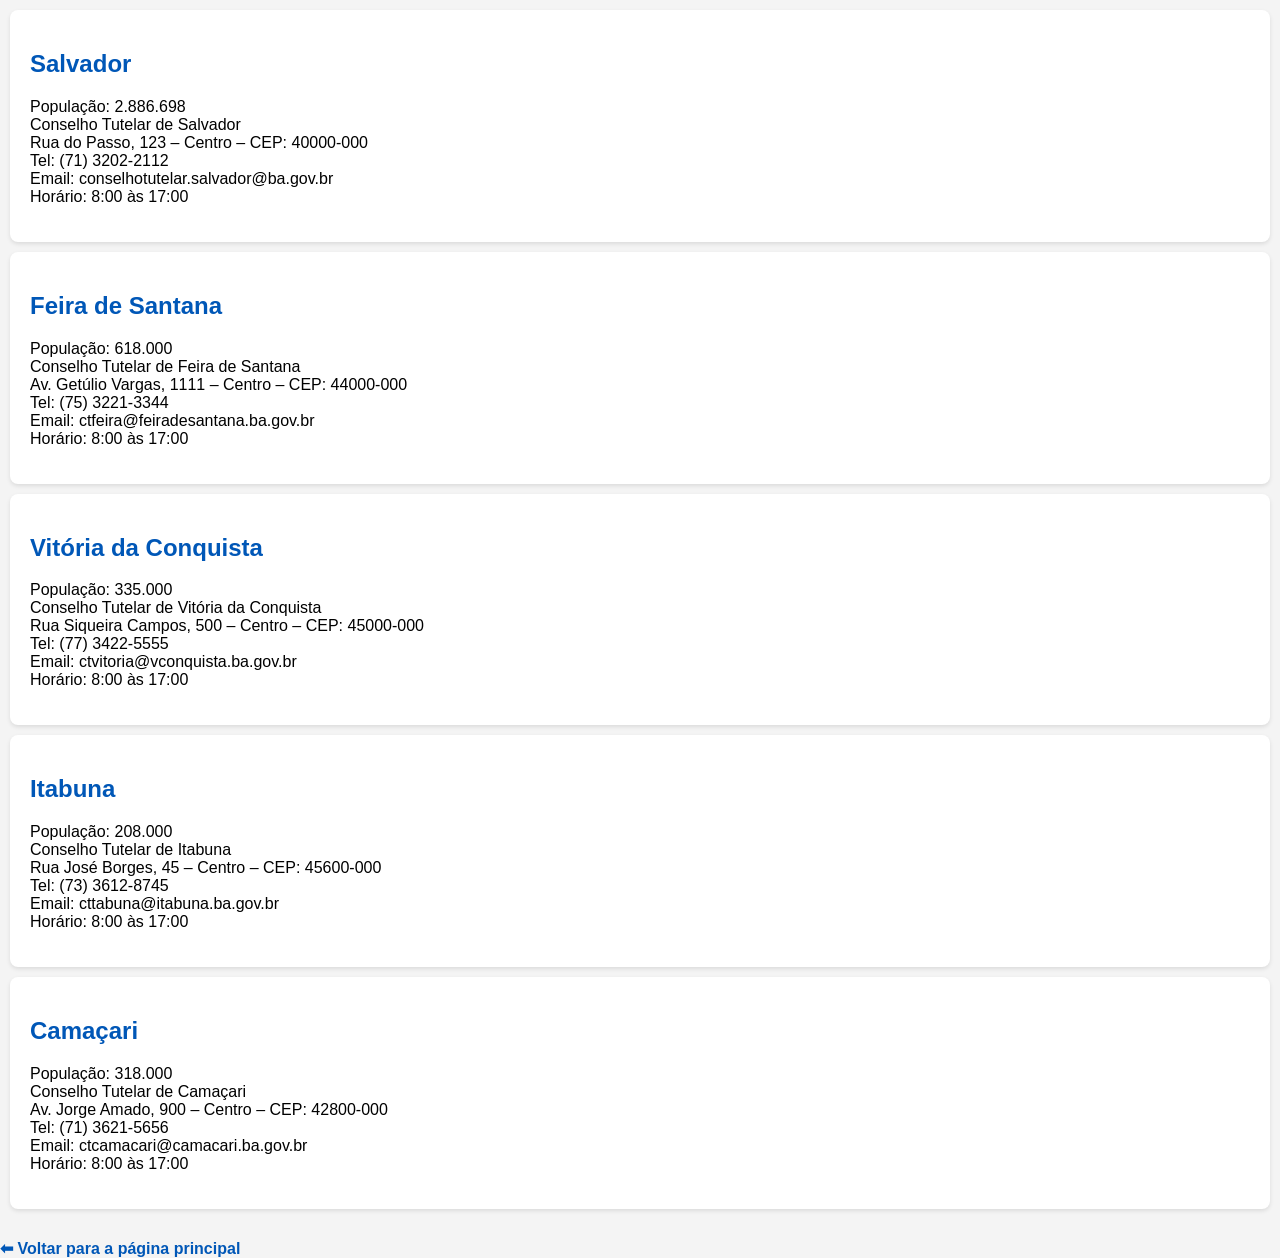
<file: conselho Tutelar/bahia.html>
<!DOCTYPE html>
<html lang="pt-br">
<head>
  <meta charset="UTF-8">
  <meta name="viewport" content="width=device-width, initial-scale=1.0">
  <title>Conselhos Tutelares - Bahia</title>
  <style>
    body {
      font-family: Arial, sans-serif;
      background-color: #f4f4f4;
      margin: 0;
      padding: 0;
    }
    .cidade {
      background-color: #fff;
      padding: 20px;
      margin: 10px;
      border-radius: 8px;
      box-shadow: 0 2px 4px rgba(0, 0, 0, 0.1);
    }
    .cidade h2 {
      color: #0057b7;
    }
    .voltar {
      display: inline-block;
      margin-top: 20px;
      color: #0057b7;
      text-decoration: none;
      font-weight: bold;
    }
    .voltar:hover {
      text-decoration: underline;
    }
  </style>
</head>
<body>

  <div class="cidade">
    <h2>Salvador</h2>
    <p>
      População: 2.886.698<br>
      Conselho Tutelar de Salvador<br>
      Rua do Passo, 123 – Centro – CEP: 40000-000<br>
      Tel: (71) 3202-2112<br>
      Email: conselhotutelar.salvador@ba.gov.br<br>
      Horário: 8:00 às 17:00
    </p>
  </div>

  <div class="cidade">
    <h2>Feira de Santana</h2>
    <p>
      População: 618.000<br>
      Conselho Tutelar de Feira de Santana<br>
      Av. Getúlio Vargas, 1111 – Centro – CEP: 44000-000<br>
      Tel: (75) 3221-3344<br>
      Email: ctfeira@feiradesantana.ba.gov.br<br>
      Horário: 8:00 às 17:00
    </p>
  </div>

  <div class="cidade">
    <h2>Vitória da Conquista</h2>
    <p>
      População: 335.000<br>
      Conselho Tutelar de Vitória da Conquista<br>
      Rua Siqueira Campos, 500 – Centro – CEP: 45000-000<br>
      Tel: (77) 3422-5555<br>
      Email: ctvitoria@vconquista.ba.gov.br<br>
      Horário: 8:00 às 17:00
    </p>
  </div>

  <div class="cidade">
    <h2>Itabuna</h2>
    <p>
      População: 208.000<br>
      Conselho Tutelar de Itabuna<br>
      Rua José Borges, 45 – Centro – CEP: 45600-000<br>
      Tel: (73) 3612-8745<br>
      Email: cttabuna@itabuna.ba.gov.br<br>
      Horário: 8:00 às 17:00
    </p>
  </div>

  <div class="cidade">
    <h2>Camaçari</h2>
    <p>
      População: 318.000<br>
      Conselho Tutelar de Camaçari<br>
      Av. Jorge Amado, 900 – Centro – CEP: 42800-000<br>
      Tel: (71) 3621-5656<br>
      Email: ctcamacari@camacari.ba.gov.br<br>
      Horário: 8:00 às 17:00
    </p>
  </div>

  <a href="index.html" class="voltar">⬅ Voltar para a página principal</a>

</body>
</html>
</file>
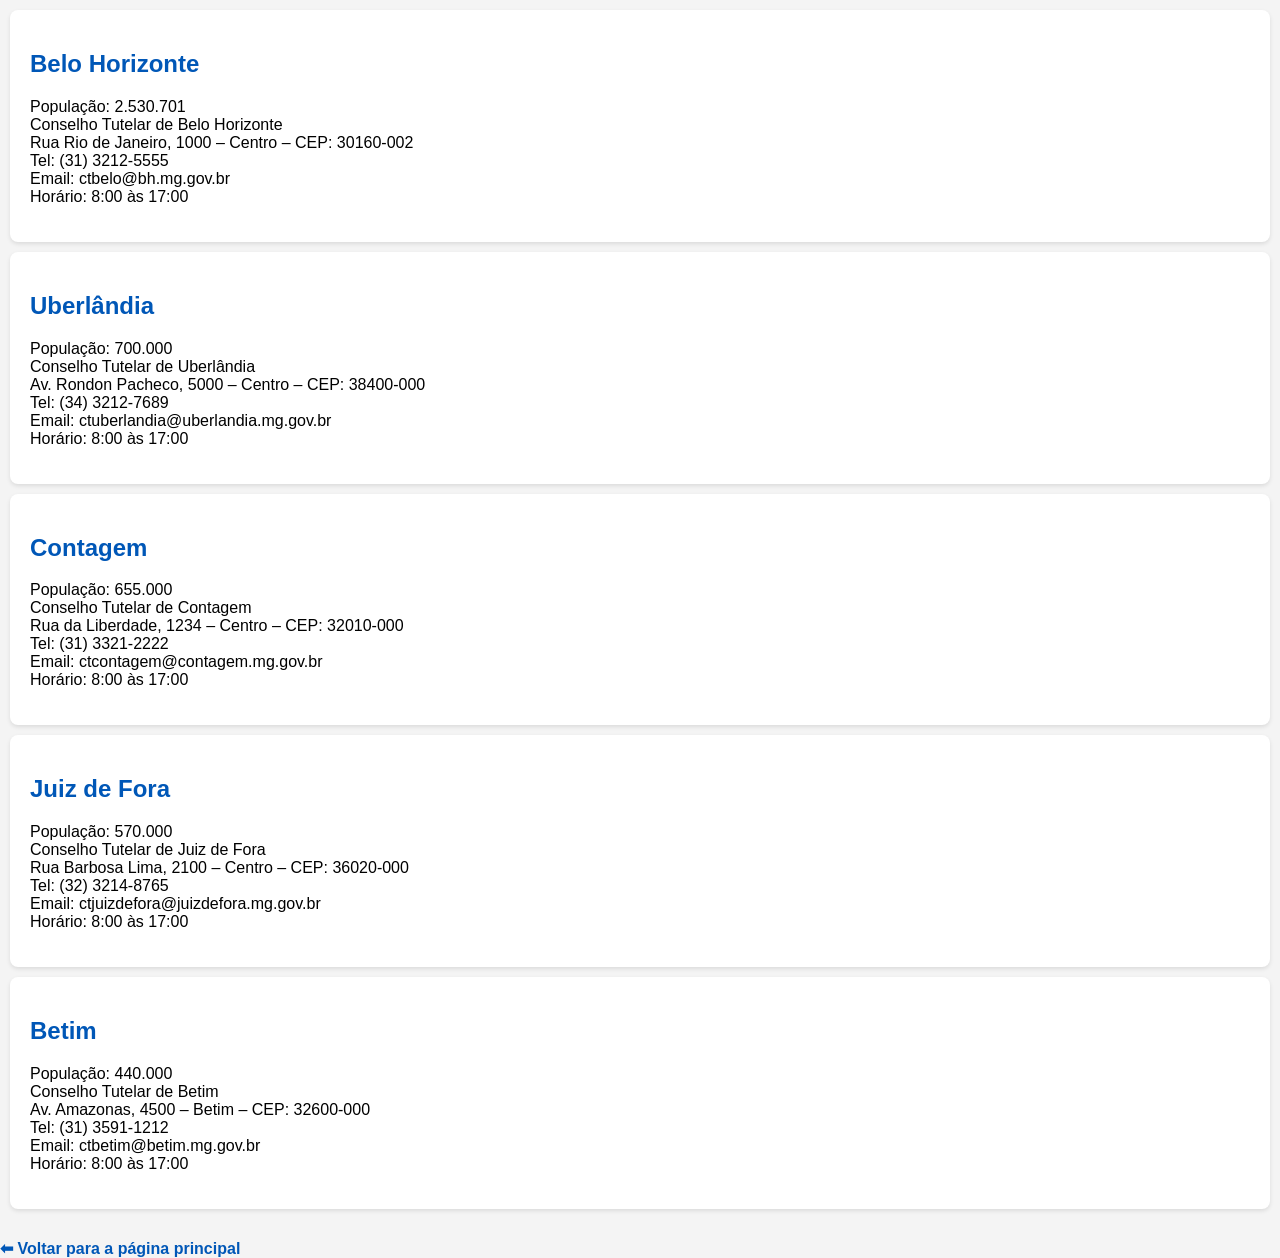
<file: conselho Tutelar/minasGerais.html>
<!DOCTYPE html>
<html lang="pt-br">
<head>
  <meta charset="UTF-8">
  <meta name="viewport" content="width=device-width, initial-scale=1.0">
  <title>Conselhos Tutelares - Minas Gerais</title>
  <style>
    body {
      font-family: Arial, sans-serif;
      background-color: #f4f4f4;
      margin: 0;
      padding: 0;
    }
    .cidade {
      background-color: #fff;
      padding: 20px;
      margin: 10px;
      border-radius: 8px;
      box-shadow: 0 2px 4px rgba(0, 0, 0, 0.1);
    }
    .cidade h2 {
      color: #0057b7;
    }
    .voltar {
      display: inline-block;
      margin-top: 20px;
      color: #0057b7;
      text-decoration: none;
      font-weight: bold;
    }
    .voltar:hover {
      text-decoration: underline;
    }
  </style>
</head>
<body>

  <div class="cidade">
    <h2>Belo Horizonte</h2>
    <p>
      População: 2.530.701<br>
      Conselho Tutelar de Belo Horizonte<br>
      Rua Rio de Janeiro, 1000 – Centro – CEP: 30160-002<br>
      Tel: (31) 3212-5555<br>
      Email: ctbelo@bh.mg.gov.br<br>
      Horário: 8:00 às 17:00
    </p>
  </div>

  <div class="cidade">
    <h2>Uberlândia</h2>
    <p>
      População: 700.000<br>
      Conselho Tutelar de Uberlândia<br>
      Av. Rondon Pacheco, 5000 – Centro – CEP: 38400-000<br>
      Tel: (34) 3212-7689<br>
      Email: ctuberlandia@uberlandia.mg.gov.br<br>
      Horário: 8:00 às 17:00
    </p>
  </div>

  <div class="cidade">
    <h2>Contagem</h2>
    <p>
      População: 655.000<br>
      Conselho Tutelar de Contagem<br>
      Rua da Liberdade, 1234 – Centro – CEP: 32010-000<br>
      Tel: (31) 3321-2222<br>
      Email: ctcontagem@contagem.mg.gov.br<br>
      Horário: 8:00 às 17:00
    </p>
  </div>

  <div class="cidade">
    <h2>Juiz de Fora</h2>
    <p>
      População: 570.000<br>
      Conselho Tutelar de Juiz de Fora<br>
      Rua Barbosa Lima, 2100 – Centro – CEP: 36020-000<br>
      Tel: (32) 3214-8765<br>
      Email: ctjuizdefora@juizdefora.mg.gov.br<br>
      Horário: 8:00 às 17:00
    </p>
  </div>

  <div class="cidade">
    <h2>Betim</h2>
    <p>
      População: 440.000<br>
      Conselho Tutelar de Betim<br>
      Av. Amazonas, 4500 – Betim – CEP: 32600-000<br>
      Tel: (31) 3591-1212<br>
      Email: ctbetim@betim.mg.gov.br<br>
      Horário: 8:00 às 17:00
    </p>
  </div>

  <a href="index.html" class="voltar">⬅ Voltar para a página principal</a>

</body>
</html>
</file>
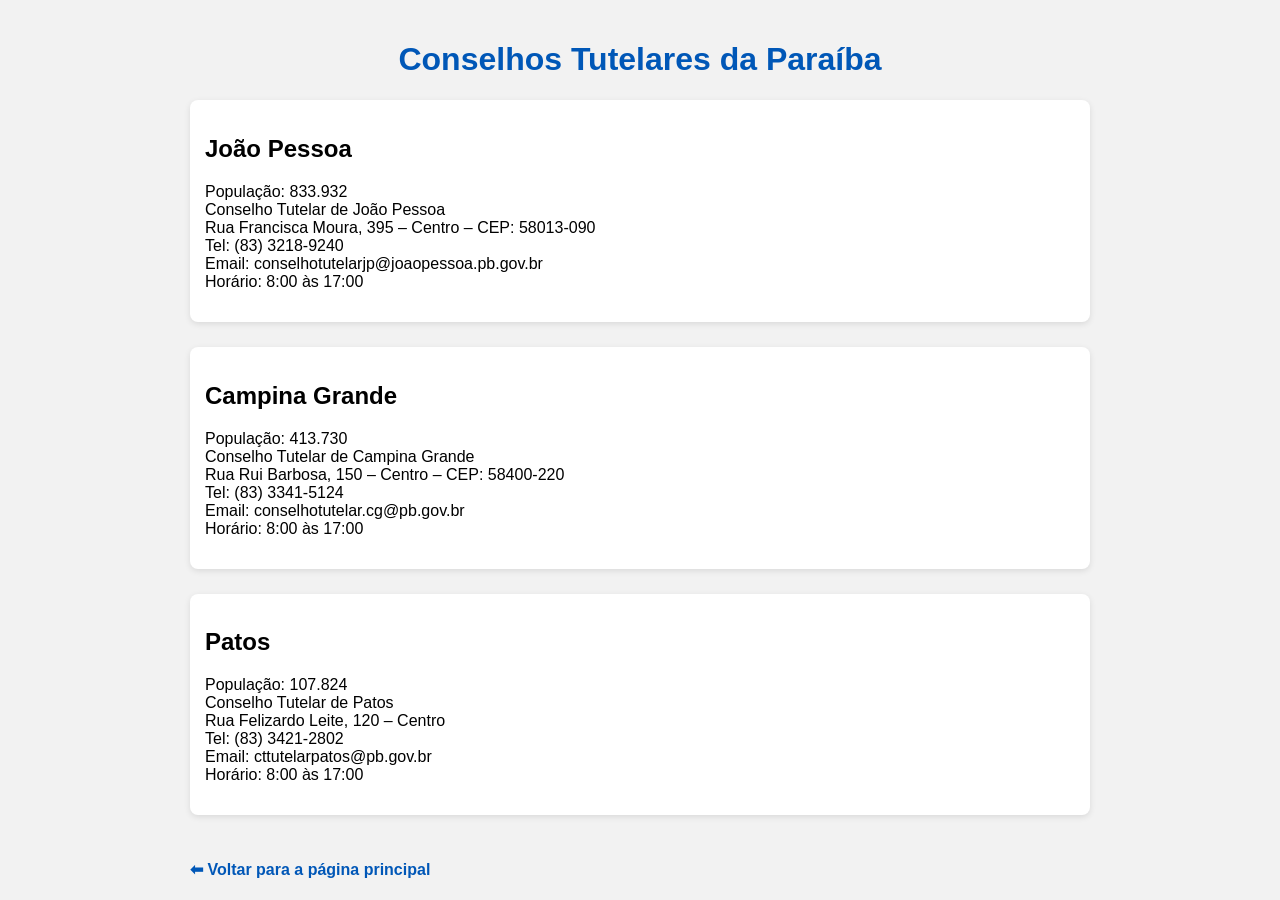
<file: conselho Tutelar/Paraiba.html>
<!DOCTYPE html>
<html lang="pt-BR">
<head>
  <meta charset="UTF-8">
  <title>Conselhos Tutelares da Paraíba</title>
  <style>
    body {
      font-family: Arial, sans-serif;
      background-color: #f2f2f2;
      padding: 20px;
      max-width: 900px;
      margin: auto;
    }

    h1 {
      color: #0057b7;
      text-align: center;
    }

    .cidade {
      margin-bottom: 25px;
      background-color: #fff;
      padding: 15px;
      border-radius: 8px;
      box-shadow: 0 2px 6px rgba(0,0,0,0.1);
    }

    a.voltar {
      display: inline-block;
      margin-top: 20px;
      color: #0057b7;
      text-decoration: none;
      font-weight: bold;
    }
  </style>
</head>
<body>
  <h1>Conselhos Tutelares da Paraíba</h1>

  <div class="cidade">
    <h2>João Pessoa</h2>
    <p>
      População: 833.932<br>
      Conselho Tutelar de João Pessoa<br>
      Rua Francisca Moura, 395 – Centro – CEP: 58013-090<br>
      Tel: (83) 3218-9240<br>
      Email: conselhotutelarjp@joaopessoa.pb.gov.br<br>
      Horário: 8:00 às 17:00
    </p>
  </div>

  <div class="cidade">
    <h2>Campina Grande</h2>
    <p>
      População: 413.730<br>
      Conselho Tutelar de Campina Grande<br>
      Rua Rui Barbosa, 150 – Centro – CEP: 58400-220<br>
      Tel: (83) 3341-5124<br>
      Email: conselhotutelar.cg@pb.gov.br<br>
      Horário: 8:00 às 17:00
    </p>
  </div>

  <div class="cidade">
    <h2>Patos</h2>
    <p>
      População: 107.824<br>
      Conselho Tutelar de Patos<br>
      Rua Felizardo Leite, 120 – Centro<br>
      Tel: (83) 3421-2802<br>
      Email: cttutelarpatos@pb.gov.br<br>
      Horário: 8:00 às 17:00
    </p>
  </div>

  <a href="index.html" class="voltar">⬅ Voltar para a página principal</a>
</body>
</html>
</file>
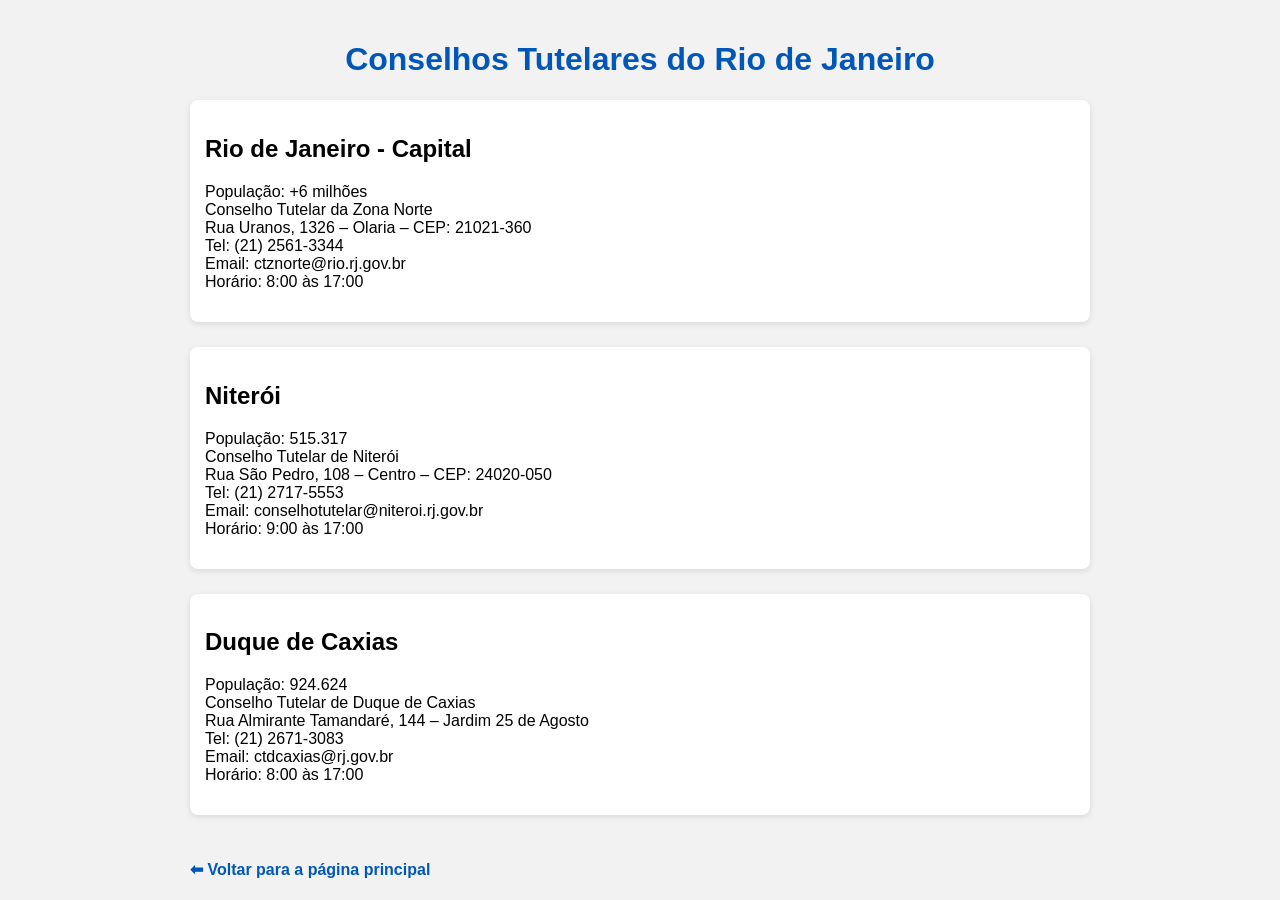
<file: conselho Tutelar/rj.html>
<!DOCTYPE html>
<html lang="pt-BR">
<head>
  <meta charset="UTF-8">
  <title>Conselhos Tutelares do Rio de Janeiro</title>
  <style>
    body {
      font-family: Arial, sans-serif;
      background-color: #f2f2f2;
      padding: 20px;
      max-width: 900px;
      margin: auto;
    }

    h1 {
      color: #0057b7;
      text-align: center;
    }

    .cidade {
      margin-bottom: 25px;
      background-color: #fff;
      padding: 15px;
      border-radius: 8px;
      box-shadow: 0 2px 6px rgba(0,0,0,0.1);
    }

    a.voltar {
      display: inline-block;
      margin-top: 20px;
      color: #0057b7;
      text-decoration: none;
      font-weight: bold;
    }
  </style>
</head>
<body>
  <h1>Conselhos Tutelares do Rio de Janeiro</h1>

  <div class="cidade">
    <h2>Rio de Janeiro - Capital</h2>
    <p>
      População: +6 milhões<br>
      Conselho Tutelar da Zona Norte<br>
      Rua Uranos, 1326 – Olaria – CEP: 21021-360<br>
      Tel: (21) 2561-3344<br>
      Email: ctznorte@rio.rj.gov.br<br>
      Horário: 8:00 às 17:00
    </p>
  </div>

  <div class="cidade">
    <h2>Niterói</h2>
    <p>
      População: 515.317<br>
      Conselho Tutelar de Niterói<br>
      Rua São Pedro, 108 – Centro – CEP: 24020-050<br>
      Tel: (21) 2717-5553<br>
      Email: conselhotutelar@niteroi.rj.gov.br<br>
      Horário: 9:00 às 17:00
    </p>
  </div>

  <div class="cidade">
    <h2>Duque de Caxias</h2>
    <p>
      População: 924.624<br>
      Conselho Tutelar de Duque de Caxias<br>
      Rua Almirante Tamandaré, 144 – Jardim 25 de Agosto<br>
      Tel: (21) 2671-3083<br>
      Email: ctdcaxias@rj.gov.br<br>
      Horário: 8:00 às 17:00
    </p>
  </div>
  <a href="index.html" class="voltar">⬅ Voltar para a página principal</a>
</body>
</html>
</file>
<file: style.css>
/* RESET E BASE */
* {
  margin: 0;
  padding: 0;
  box-sizing: border-box;
}

body {
  font-family: 'Arial', sans-serif;
  background-color: #ffffff;
  color: #333;
}

/* HEADER E NAVEGAÇÃO */
header {
  position: fixed;
  display: flex;
  justify-content: center;
  text-align: center;
  padding: 20px 0;
  background-color:#0057b7;
  width: 100%;  
}

nav {
  position: fixed;
  display: flex;
  flex-direction: row;
  justify-content: center;
  gap: 20px;
  background-color: #0057b7;
  padding: 10px 0;
  width: 100%;
  top: 0;
  left: 0;
  z-index: 1000;
}

nav a {
  text-decoration: none;
  color: white;
  font-size: 20px;
  font-weight: bold;
  transition: all 0.3s ease;
  padding: 10px 20px;
  border-radius: 5px;
  box-shadow: 0 2px 4px rgba(0, 0, 0, 0.1);
  margin: 0 10px;
  text-align: center;
  display: inline-block;
}


nav a:hover {
  color: white;
  transform: translateY(-4px);
}

/* MAIN */
main {
  padding-top: 120px;
}

/* LANDING */
.landing {
  display: flex;
  justify-content: space-between;
  align-items: center;
  padding: 60px 80px;
  flex-wrap: wrap;
  gap: 40px;
  min-height: 100vh;
}

.text-content {
  flex: 1;
  min-width: 280px;
  max-width: 500px;
}

.text-content h1 {
  font-size: 2.8rem;
  color: #0057b7;
  line-height: 1.2;
  margin-bottom: 20px;
}

.text-content span {
  font-weight: bold;
}

.text-content p {
  font-size: 1rem;
  color: #555;
  margin-bottom: 30px;
}

.image-content {
  flex: 1;
  min-width: 280px;
  text-align: center;
}

.image-content img {
  max-width: 100%;
  height: auto;
}

.image-content img {
  max-width: 400px;
  height: auto;
}

/* BOTÕES */
.btn {
  padding: 12px 24px;
  background-color: #2f4f9d;
  color: white;
  text-decoration: none;
  border-radius: 8px;
  font-weight: bold;
  transition: background-color 0.3s ease;
}

.btn:hover {
  background-color: #1e3879;
}

#btnContato {
  padding: 12px 24px;
  background-color: #0057b7;
  color: white;
  border: none;
  border-radius: 8px;
  font-size: 16px;
  cursor: pointer;
  transition: background-color 0.3s ease;
}

#btnContato:hover {
  background-color: #00408f;
}

/* GALERIA */
.galeria {
  text-align: center;
  padding: 60px 20px;
}

.galeria h2 {
  font-size: 24px;
  margin-bottom: 20px;
}

.imagens {
  display: flex;
  justify-content: center;
  gap: 30px;
  flex-wrap: wrap;
}
  .imagem{
  text-align: center;
  max-width: 500px;
}

.imagem img {
  width: 100%;
  height: 200px;
  object-fit: cover;
  border-radius: 8px;
}

.imagens img {
  width: 400px;
  height: 400px;
  object-fit: cover;
  border-radius: 10px;
  transition: transform 0.3s ease, box-shadow 0.3s ease;
}

.imagens img:hover {
  transform: scale(1.1);
  box-shadow: 0 8px 20px rgba(0, 0, 0, 0.2);
}

/* INFO */
.info {
  margin-top: 10px;
}

.info h3 {
  font-size: 1.1rem;
  color: #333;
  margin-bottom: 5px;
}

.info p {
  font-size: 0.9rem;
  color: #555;
  margin: 2px 0;
}

.info strong {
  color: #333;
}

/* HERO */
.hero {
  position: relative;
  padding: 200px;
  background-color: white;
  overflow: hidden;
}

.hero h1 {
  font-size: 48px;
  color: #333;
  margin: 0;
}

.conteudo {
  position: relative;
  z-index: 1;
  text-align: center;
}

.cta {
  padding: 12px 24px;
  background-color: #0057b7;
  color: white;
  border: none;
  border-radius: 25px;
  font-size: 16px;
  transition: background-color 0.3s ease;
}

.cta:hover {
  background-color: #00418a;
}

/* SEÇÕES GERAIS */
section {
  margin: 20px;
  padding: 20px;
}

h2 {
  font-size: 28px;
  margin-bottom: 20px;
  color: #0057b7;
}

/* SOBRE */
#sobre {
  background-color: #ffffff;
  padding: 40px 20px;
  border-top: 4px solid #0057b7;
  border-bottom: 4px solid #0057b7;
}

#sobre h2 {
  text-align: center;
  color: #0057b7;
  font-size: 28px;
  margin-bottom: 25px;
}

.sobre-conteudo {
  max-width: 800px;
  margin: 0 auto;
  font-size: 18px;
  line-height: 1.6;
  color: #444;
}

.sobre-conteudo p {
  margin-bottom: 20px;
}

.sobre-conteudo ul {
  list-style: none;
  padding-left: 0;
}

.sobre-conteudo li {
  margin-bottom: 10px;
  padding-left: 20px;
  position: relative;
}

.sobre-conteudo li::before {
  content: '✔';
  position: absolute;
  left: 0;
  color: #0057b7;
}

/* FUNÇÕES */
#funcoes {
  text-align: center;
  padding: 40px 20px;
  background-color: #f9f9f9;
}

#funcoes h2 {
  font-size: 28px;
  color: #0057b7;
  margin-bottom: 30px;
}

.funcoes-container {
  display: flex;
  flex-wrap: wrap;
  justify-content: center;
  gap: 20px;
}

.funcao-card {
  background-color: #ffffff;
  border-left: 6px solid #0057b7;
  padding: 20px;
  border-radius: 10px;
  width: 280px;
  box-shadow: 0 2px 8px rgba(0, 0, 0, 0.05);
  transition: transform 0.2s ease;
  text-align: left;
}

.funcao-card h3 {
  font-size: 20px;
  margin-bottom: 10px;
  color: #333;
}

.funcao-card p {
  font-size: 16px;
  color: #555;
}

/* QUEM PROCURAR */
#quem-procurar {
  background-color: #f4f8ff;
  padding: 40px 20px;
  border-top: 3px solid #0057b7;
  border-radius: 8px;
  margin: 40px auto;
  max-width: 900px;
}

#quem-procurar h2 {
  text-align: center;
  color: #0057b7;
  font-size: 28px;
  margin-bottom: 25px;
}

.procurar-conteudo p {
  text-align: center;
  font-size: 18px;
  margin-bottom: 30px;
  color: #444;
}

.procurar-lista {
  display: flex;
  flex-wrap: wrap;
  justify-content: center;
  gap: 20px;
}

.procurar-item {
  background-color: white;
  padding: 20px;
  width: 260px;
  border-radius: 10px;
  box-shadow: 0 4px 12px rgba(0,0,0,0.1);
  font-size: 16px;
  line-height: 1.5;
  transition: transform 0.3s ease, box-shadow 0.3s ease;
}

.procurar-item:hover {
  transform: translateY(-5px);
  box-shadow: 0 8px 16px rgba(0,0,0,0.15);
}

/* ENDEREÇOS */
#enderecos {
  padding: 40px 20px;
  text-align: center;
  background-color: #f7f7f7;
}

#enderecos h2 {
  font-size: 2rem;
  margin-bottom: 30px;
  color: #0057b7;
}

.estados-container {
  display: grid;
  grid-template-columns: repeat(auto-fit, minmax(150px, 1fr));
  gap: 20px;
  max-width: 1000px;
  margin: 0 auto;
}

.estado-card {
  background-color: #e6f0ff;
  color: #0057b7;
  padding: 20px;
  border-radius: 10px;
  text-decoration: none;
  font-weight: bold;
  text-align: center;
  box-shadow: 0 4px 8px rgba(0, 0, 0, 0.1);
  transition: background 0.3s, transform 0.3s, box-shadow 0.3s;
  display: flex;
  align-items: center;
  justify-content: center;
}

.estado-card:hover {
  background-color: #cce0ff;
  transform: translateY(-5px);
  box-shadow: 0 6px 12px rgba(0, 0, 0, 0.2);
}

/* INFO OCULTA */
.info-oculta {
  display: none;
  margin-top: 20px;
  padding: 20px;
  background-color: #f4f4f4;
  border-radius: 8px;
  border-left: 5px solid #0057b7;
}

/* RESPONSIVO */
@media (max-width: 768px) {
  .galeria h2 {
    font-size: 1.5rem;
  }

  .imagens {
    grid-template-columns: repeat(auto-fill, minmax(200px, 1fr));
    flex-direction: column;
    align-items: center;
  }

  .imagens img {
    width: 90%;
    height: auto;
    border-radius: 5px;
  }

  .funcoes-container {
    flex-direction: column;
    align-items: center;
  }

  .hero {
    padding: 80px 20px;
  }

  .hero h1 {
    font-size: 28px;
  }

  .hero p {
    font-size: 16px;
  }

  .imagem-fundo {
    width: 80%;
  }

  nav {
    flex-direction: column;
    align-items: center;
    gap: 10px;
  }

  nav a {
    font-size: 18px;
  }

  header h1, .galeria h2 {
    font-size: 22px;
  }

  section {
    margin: 10px;
    padding: 15px;
  }

  p, li {
    font-size: 16px;
  }

  #enderecos {
    padding: 20px;
  }

  #enderecos h2 {
    font-size: 1.5rem;
  }

  .estados-container {
    grid-template-columns: repeat(auto-fit, minmax(120px, 1fr));
  }

  .estado-card {
    font-size: 1rem;
    padding: 15px;
  }

  .landing {
    flex-direction: column;
    padding: 40px 20px;
    text-align: center;
  }

  .text-content {
    max-width: 100%;
  }

  .image-content img {
    max-width: 100%;
    margin-top: 20px;
  }
}

@media (max-width: 480px) {
  .hero {
    padding: 60px 15px;
  }

  .hero h1 {
    font-size: 24px;
  }

  .cta {
    font-size: 14px;
    padding: 10px 20px;
  }

  .imagem-fundo {
    width: 90%;
  }
}
.navbar {
  background-color: #2f4f4f;
  padding: 10px;
}

.menu {
  list-style: none;
  padding: 0;
  margin: 0;
  display: none; /* escondido por padrão (mobile) */
  flex-direction: column;
  background-color: #f5f5f5;
  text-align: center;
}

.menu li {
  padding: 10px 0;
}

.menu a {
  text-decoration: none;
  color: black;
}

/* botão hamburguer */
.menu-toggle {
  font-size: 24px;
  color: white;
  cursor: pointer;
  display: block; /* visível no mobile */
}

/* Telas maiores (ex: desktops) */
@media screen and (min-width: 768px) {
  .menu-toggle {
    display: none; /* esconde o botão */
  }

  .menu {
    display: flex !important; /* força exibição */
    flex-direction: row; /* em linha */
    justify-content: center;
    gap: 20px;
    background-color: transparent;
  }

  .menu li {
    padding: 0;
  }
}
</file>
